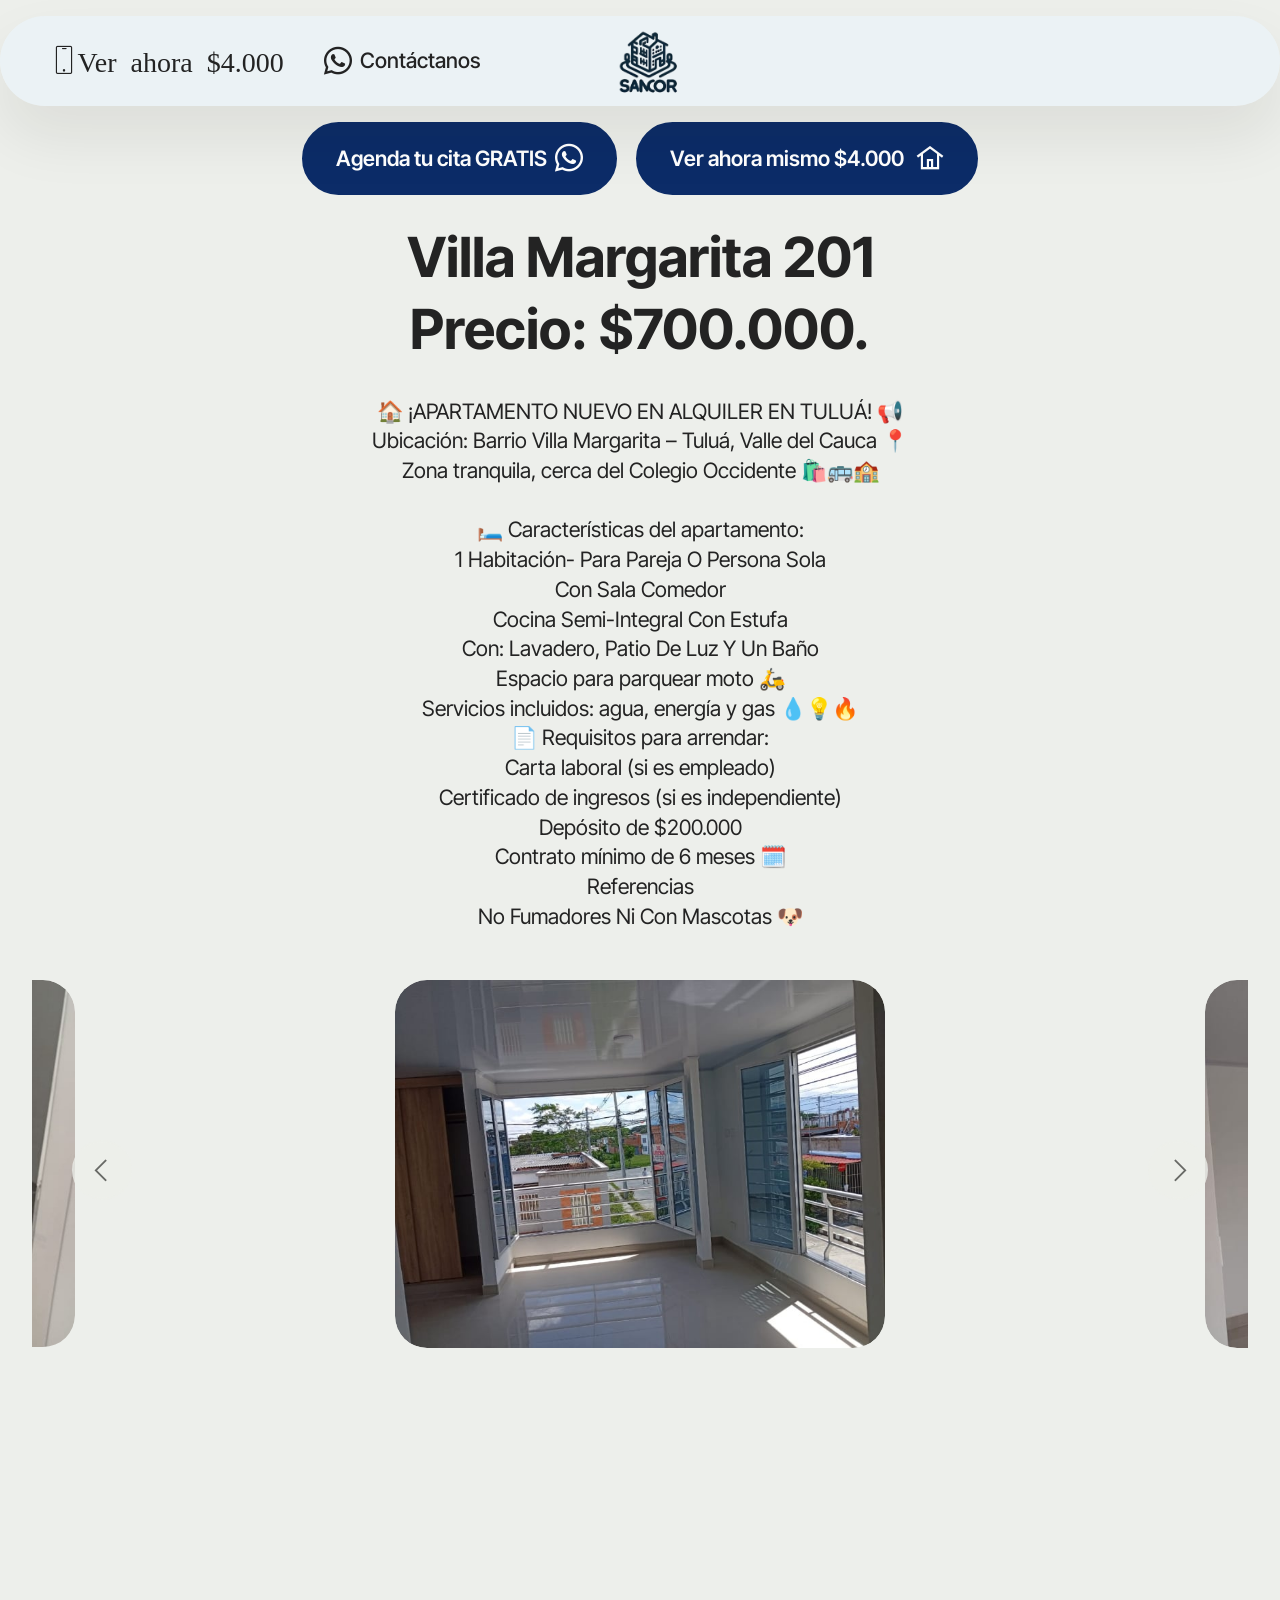
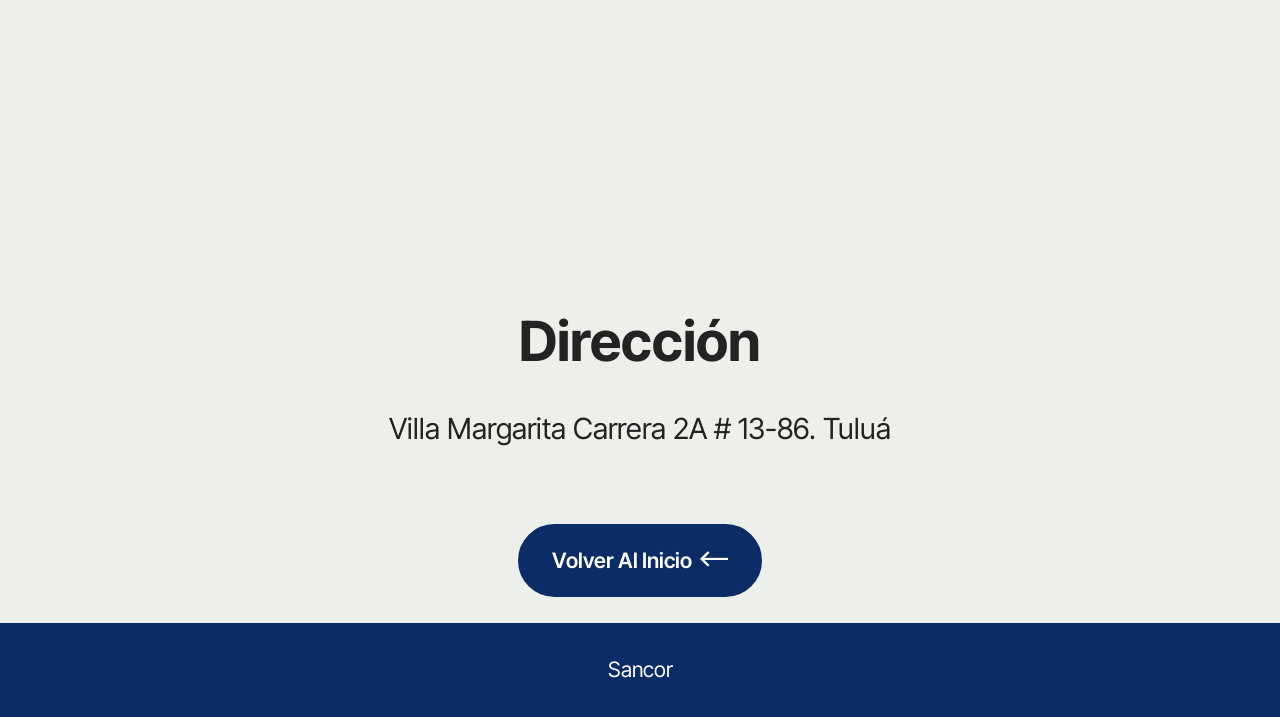
<file: index.html>
<!DOCTYPE html>
<html  >
<head>
  <!-- Site made with Mobirise Website Builder v6.0.1, https://mobirise.com -->
  <meta charset="UTF-8">
  <meta http-equiv="X-UA-Compatible" content="IE=edge">
  <meta name="generator" content="Mobirise v6.0.1, mobirise.com">
  <meta name="viewport" content="width=device-width, initial-scale=1, minimum-scale=1">
  <link rel="shortcut icon" href="assets/images/10000157001-removebg-preview1.png" type="image/x-icon">
  <meta name="description" content="🏠 ¡APARTAMENTO NUEVO EN ALQUILER EN TULUÁ! 📢
Ubicación: Barrio Villa Margarita – Tuluá, Valle del Cauca 📍
Zona tranquila, cerca del Colegio Occidente 🛍️🚌🏫

🛏️ Características del apartamento:
1 Habitación- Para Pareja O Persona Sola
Con Sala Comedor
Cocina Semi-Integral Con Estufa
Con: Lavadero, Patio De Luz Y Un Baño
Espacio para parquear moto 🛵
Servicios incluidos: agua, energía y gas 💧💡🔥
📄 Requisitos para arrendar:
Carta laboral (si es empleado)
Certificado de ingresos (si es independiente)
Depósito de $200.000
Contrato mínimo de 6 meses 🗓️
Referencias
No Fumadores Ni Con Mascotas 🐶">
  
  
  <title>Villa Margarita 201</title>
  <link rel="stylesheet" href="assets/web/assets/mobirise-icons2/mobirise2.css">
  <link rel="stylesheet" href="assets/web/assets/mobirise-icons/mobirise-icons.css">
  <link rel="stylesheet" href="assets/bootstrap/css/bootstrap.min.css">
  <link rel="stylesheet" href="assets/bootstrap/css/bootstrap-grid.min.css">
  <link rel="stylesheet" href="assets/bootstrap/css/bootstrap-reboot.min.css">
  <link rel="stylesheet" href="assets/dropdown/css/style.css">
  <link rel="stylesheet" href="assets/socicon/css/styles.css">
  <link rel="stylesheet" href="assets/theme/css/style.css">
  <link rel="preload" href="https://fonts.googleapis.com/css?family=Inter+Tight:100,200,300,400,500,600,700,800,900,100i,200i,300i,400i,500i,600i,700i,800i,900i&display=swap" as="style" onload="this.onload=null;this.rel='stylesheet'">
  <noscript><link rel="stylesheet" href="https://fonts.googleapis.com/css?family=Inter+Tight:100,200,300,400,500,600,700,800,900,100i,200i,300i,400i,500i,600i,700i,800i,900i&display=swap"></noscript>
  <link rel="preload" as="style" href="assets/mobirise/css/mbr-additional.css?v=vNFpLl"><link rel="stylesheet" href="assets/mobirise/css/mbr-additional.css?v=vNFpLl" type="text/css">

  
  
  
</head>
<body>
  
  <section data-bs-version="5.1" class="menu menu3 cid-uKayJxicqc" once="menu" id="menu03-0">
	

	<nav class="navbar navbar-dropdown navbar-fixed-top navbar-expand-lg">
		<div class="container">
			<div class="navbar-brand">
				<span class="navbar-logo">
					
						<img src="assets/images/10000157001-removebg-preview1.png" alt="" style="height: 5rem;">
					
				</span>
				
			</div>
			<button class="navbar-toggler" type="button" data-toggle="collapse" data-bs-toggle="collapse" data-target="#navbarSupportedContent" data-bs-target="#navbarSupportedContent" aria-controls="navbarNavAltMarkup" aria-expanded="false" aria-label="Toggle navigation">
				<div class="hamburger">
					<span></span>
					<span></span>
					<span></span>
					<span></span>
				</div>
			</button>
			<div class="collapse navbar-collapse" id="navbarSupportedContent">
				<ul class="navbar-nav nav-dropdown nav-right" data-app-modern-menu="true"><li class="nav-item">
						<a class="nav-link link text-black text-primary display-4" href="https://wa.me/573117799155?text=Hola%2C%20me%20gustaria%20ver%20ya%20el%20apartamente%20de%20Villa%20Margarita%20201."><span class="mbri-mobile mbr-iconfont mbr-iconfont-btn">Ver ahora $4.000</span></a>
					</li><li class="nav-item"><a class="nav-link link text-black text-primary display-4" href="https://wa.me/573117799155?"><span class="socicon socicon-whatsapp mbr-iconfont mbr-iconfont-btn"></span>Contáctanos</a></li></ul>
				
				
			</div>
		</div>
	</nav>
</section>

<section data-bs-version="5.1" class="article16 cid-uKaUVwT2y6" id="article16-a">
    
    <div class="container-fluid">
        <div class="row justify-content-center">
            <div class="col-md-12 col-lg-12">
                <div class="mbr-section-btn align-center"><a class="btn btn-primary display-4" href="https://wa.me/573117799155?text=hola%2C%20me%20gustaria%20ver%20el%20apartamento%20201%20en%20Villa%20Margarita%2C%20¿Cuándo%20puedo%20verlo?"><span class="socicon socicon-whatsapp mbr-iconfont mbr-iconfont-btn"></span>Agenda tu cita GRATIS</a>
                    <a class="btn btn-warning display-4" href="https://wa.me/573117799155?text=hola%2C%20me%20gustaria%20ver%20ya%20el%20apartamento%20201%20de%20Villa%20Margarita."><span class="mobi-mbri mobi-mbri-home mbr-iconfont mbr-iconfont-btn"></span>Ver ahora mismo&nbsp;$4.000&nbsp;</a></div>
            </div>
        </div>
    </div>
</section>

<section data-bs-version="5.1" class="slider4 mbr-embla cid-uKaCc6J4OB" id="slider04-5">
    
    
    <div class="container">
        <div class="row mb-5 justify-content-center">
            <div class="col-12 content-head">
                <h3 class="mbr-section-title mbr-fonts-style align-center mb-0 display-2"><strong>Villa Margarita 201</strong><br><strong>Precio: $700.000.</strong></h3>
                <h5 class="mbr-section-subtitle mbr-fonts-style align-center mb-0 mt-4 display-7">🏠 ¡APARTAMENTO NUEVO EN ALQUILER EN TULUÁ! 📢<div>Ubicación: Barrio Villa Margarita – Tuluá, Valle del Cauca 📍</div><div>Zona tranquila, cerca del Colegio Occidente 🛍️🚌🏫</div><div><br></div><div>🛏️ Características del apartamento:</div><div>1 Habitación- Para Pareja O Persona Sola</div><div>Con Sala Comedor</div><div>Cocina Semi-Integral Con Estufa</div><div>Con: Lavadero, Patio De Luz Y Un Baño</div><div>Espacio para parquear moto 🛵</div><div>Servicios incluidos: agua, energía y gas 💧💡🔥</div><div>📄 Requisitos para arrendar:</div><div>Carta laboral (si es empleado)</div><div>Certificado de ingresos (si es independiente)</div><div>Depósito de $200.000</div><div>Contrato mínimo de 6 meses 🗓️</div><div>Referencias</div><div>No Fumadores Ni Con Mascotas 🐶</div></h5>
            </div>
        </div>
        <div class="row">
            <div class="col-12">
                <div class="embla position-relative" data-skip-snaps="true" data-align="center" data-contain-scroll="trimSnaps" data-loop="true" data-auto-play-interval="8">
                    <div class="embla__viewport">
                        <div class="embla__container">
                            
                            
                            
                            
                            
                            
                            <div class="embla__slide slider-image item active" style="margin-left: 10rem; margin-right: 10rem;">
                            <div class="slide-content">
                                <div class="item-img">
                                    <div class="item-wrapper">
                                        <img src="assets/images/img-20250925-wa0013.jpg-1-720x542.jpg" alt="" title="" data-slide-to="0" data-bs-slide-to="0">
                                    </div>
                                </div>
                            </div>
                            </div><div class="embla__slide slider-image item" style="margin-left: 10rem; margin-right: 10rem;">
                            <div class="slide-content">
                                <div class="item-img">
                                    <div class="item-wrapper">
                                        <img src="assets/images/img-20250925-wa0015.jpg-1-720x542.jpg" alt="" title="" data-slide-to="1" data-bs-slide-to="1">
                                    </div>
                                </div>
                            </div>
                            </div><div class="embla__slide slider-image item" style="margin-left: 10rem; margin-right: 10rem;">
                            <div class="slide-content">
                                <div class="item-img">
                                    <div class="item-wrapper">
                                        <img src="assets/images/img-20250925-wa0010.jpg-720x542.jpg" alt="" title="" data-slide-to="2" data-bs-slide-to="2">
                                    </div>
                                </div>
                            </div>
                            </div><div class="embla__slide slider-image item" style="margin-left: 10rem; margin-right: 10rem;">
                            <div class="slide-content">
                                <div class="item-img">
                                    <div class="item-wrapper">
                                        <img src="assets/images/img-20250925-wa0009.jpg-1-720x542.jpg" alt="" title="" data-slide-to="3" data-bs-slide-to="3">
                                    </div>
                                </div>
                            </div>
                            </div><div class="embla__slide slider-image item" style="margin-left: 10rem; margin-right: 10rem;">
                            <div class="slide-content">
                                <div class="item-img">
                                    <div class="item-wrapper">
                                        <img src="assets/images/img-20250925-wa0014.jpg-1-720x957.jpeg" alt="" title="" data-slide-to="4" data-bs-slide-to="4">
                                    </div>
                                </div>
                            </div>
                            </div><div class="embla__slide slider-image item" style="margin-left: 10rem; margin-right: 10rem;">
                            <div class="slide-content">
                                <div class="item-img">
                                    <div class="item-wrapper">
                                        <img src="assets/images/img-20250925-wa0011.jpg-1-720x957.jpeg" alt="" title="" data-slide-to="5" data-bs-slide-to="5">
                                    </div>
                                </div>
                            </div>
                            </div>
                        </div>
                    </div>
                    <button class="embla__button embla__button--prev">
                        <span class="mobi-mbri mobi-mbri-arrow-prev" aria-hidden="true"></span>
                        <span class="sr-only visually-hidden visually-hidden">Previous</span>
                    </button>
                    <button class="embla__button embla__button--next">
                        <span class="mobi-mbri mobi-mbri-arrow-next" aria-hidden="true"></span>
                        <span class="sr-only visually-hidden visually-hidden">Next</span>
                    </button>
                </div>
            </div>
        </div>
    </div>
</section>

<section data-bs-version="5.1" class="header10 cid-uY8xavwwki" id="header10-d">
	

	
	

	<div class="text-center container">
	  <div class="row justify-content-center">
		</div>
		<div class="row justify-content-center">
			
			<div class="mbr-figure col-12 col-md-9"><iframe class="mbr-embedded-video" src="https://youtube.com/embed/BAXuanqBpnY?feature=share&amp;loop=1" width="1280" height="720" frameborder="0" allowfullscreen></iframe></div>
		</div>
	</div>
</section>

<section data-bs-version="5.1" class="social03 cid-uY1i5PhbnH" id="social03-c">
    
    
    
    <div class="container">
        <div class="media-container-row">
            <div class="col-12">
                <h3 class="mbr-section-title mb-4 align-center mbr-fonts-style display-2">
                    <strong>Dirección</strong></h3>
                <p class="mbr-section-text mb-5 align-center mbr-fonts-style display-5">
                    Villa Margarita&nbsp;Carrera 2A # 13-86. Tuluá</p>
                <div>
                    <div class="mbr-social-likes align-center">
                        
                        
                        
                    </div>
                </div>
            </div>
        </div>
    </div>
</section>

<section data-bs-version="5.1" class="article16 cid-uKbP38PI5d" id="article16-b">
    
    <div class="container-fluid">
        <div class="row justify-content-center">
            <div class="col-md-12 col-lg-12">
                <div class="mbr-section-btn align-center"><a class="btn btn-primary display-4" href="https://sancor-alquiler.github.io/Inmuebles/"><span class="mobi-mbri mobi-mbri-left mbr-iconfont mbr-iconfont-btn"></span>Volver Al Inicio</a></div>
            </div>
        </div>
    </div>
</section>

<section data-bs-version="5.1" class="footer4 cid-uKaJZTGEwr" once="footers" id="footer04-9">

    

    

    <div class="container">
        <div class="media-container-row align-center mbr-white">
            <div class="col-12">
                <p class="mbr-text mb-0 mbr-fonts-style display-4">
                    Sancor</p>
            </div>
        </div>
    </div>
</section></section><script src="assets/bootstrap/js/bootstrap.bundle.min.js"></script>  <script src="assets/smoothscroll/smooth-scroll.js"></script>  <script src="assets/ytplayer/index.js"></script>  <script src="assets/dropdown/js/navbar-dropdown.js"></script>  <script src="assets/embla/embla.min.js"></script>  <script src="assets/embla/script.js"></script>  <script src="assets/playervimeo/vimeo_player.js"></script>  <script src="assets/sociallikes/social-likes.js"></script>  <script src="assets/theme/js/script.js"></script>  
  
  
</body>
</html>
</file>
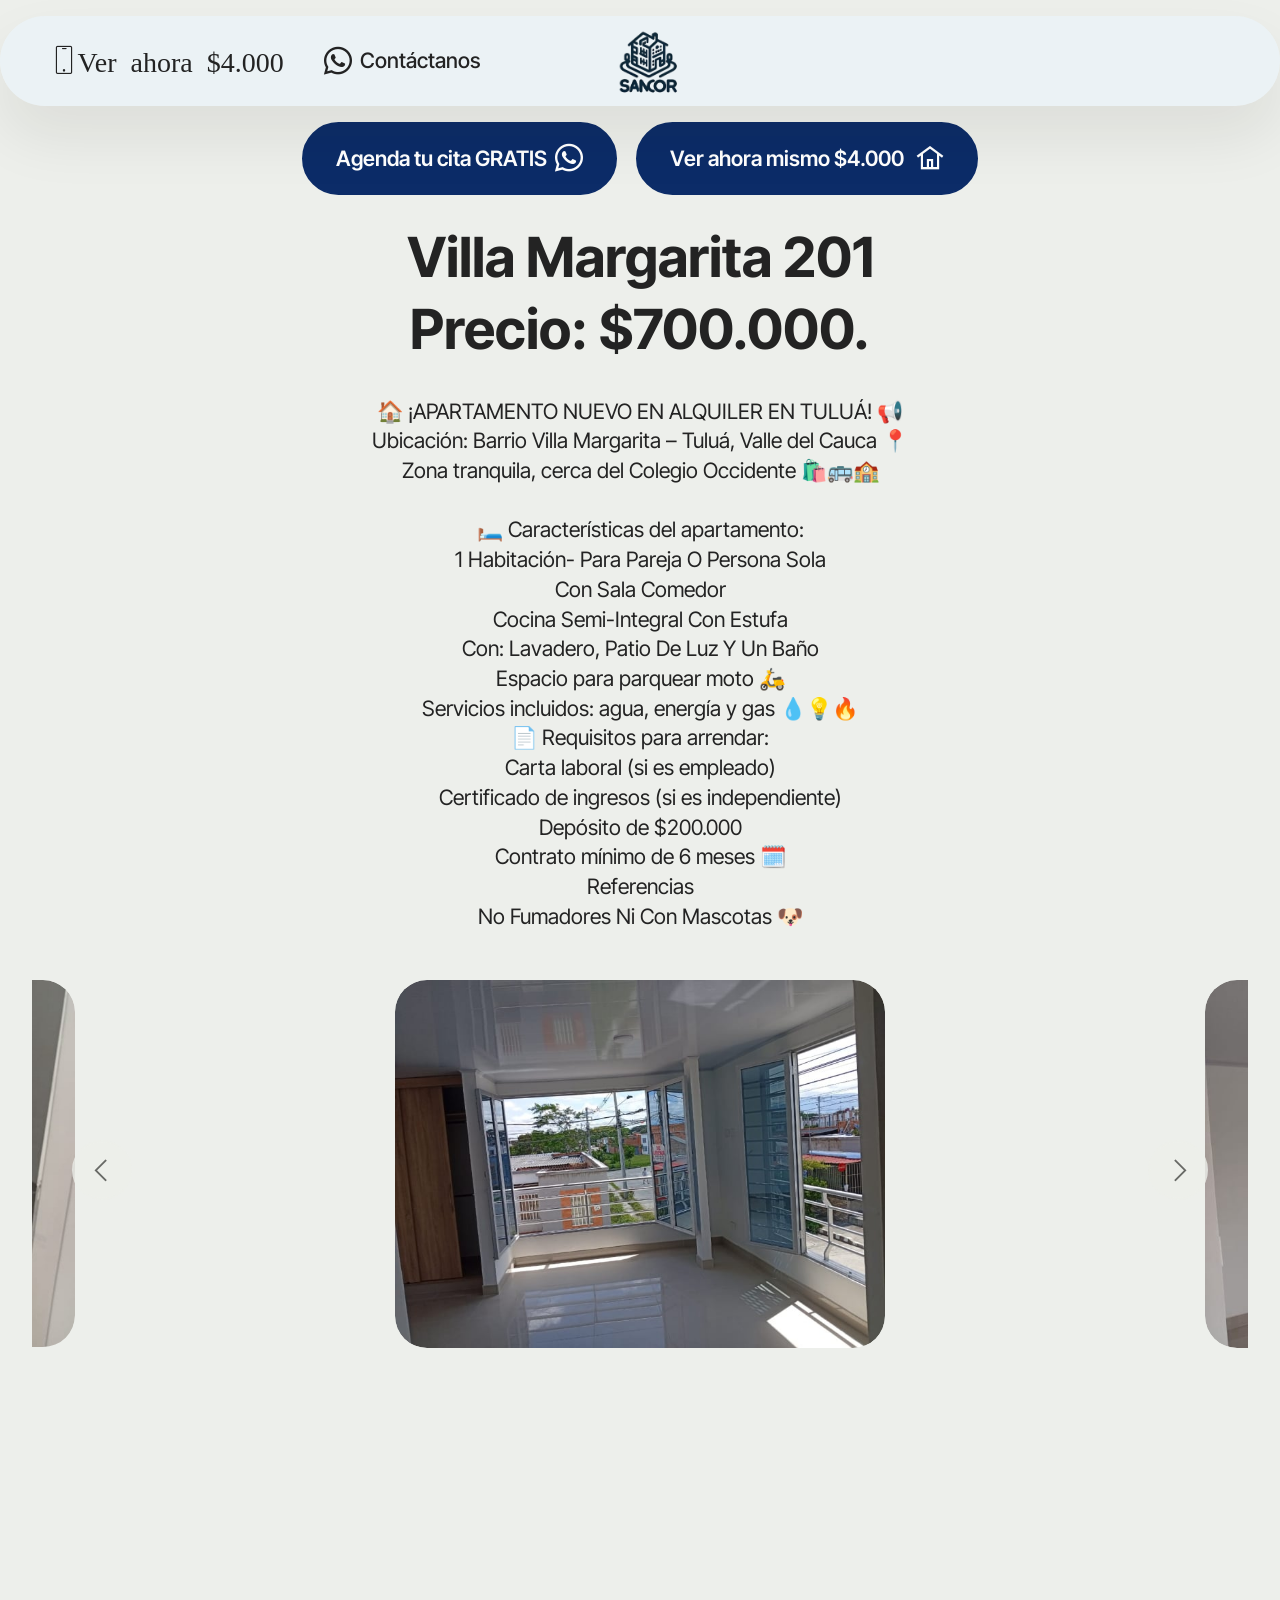
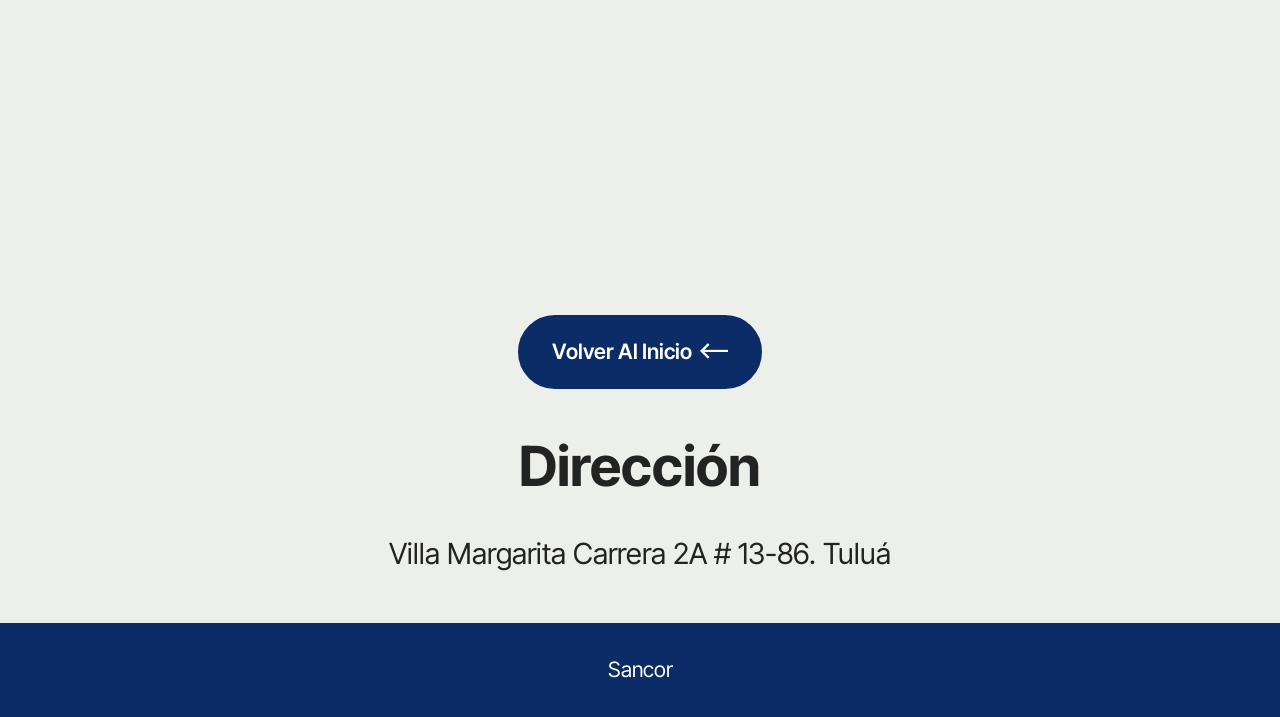
<file: villa-margarita-201_limpio_final.html>
<!DOCTYPE html>
<html  >
<head>
  <!-- Site made with Mobirise Website Builder v6.0.1, https://mobirise.com -->
  <meta charset="UTF-8">
  <meta http-equiv="X-UA-Compatible" content="IE=edge">
  <meta name="generator" content="Mobirise v6.0.1, mobirise.com">
  <meta name="viewport" content="width=device-width, initial-scale=1, minimum-scale=1">
  <link rel="shortcut icon" href="assets/images/10000157001-removebg-preview1.png" type="image/x-icon">
  <meta name="description" content="🏠 ¡APARTAMENTO NUEVO EN ALQUILER EN TULUÁ! 📢
Ubicación: Barrio Villa Margarita – Tuluá, Valle del Cauca 📍
Zona tranquila, cerca del Colegio Occidente 🛍️🚌🏫

🛏️ Características del apartamento:
1 Habitación- Para Pareja O Persona Sola
Con Sala Comedor
Cocina Semi-Integral Con Estufa
Con: Lavadero, Patio De Luz Y Un Baño
Espacio para parquear moto 🛵
Servicios incluidos: agua, energía y gas 💧💡🔥
📄 Requisitos para arrendar:
Carta laboral (si es empleado)
Certificado de ingresos (si es independiente)
Depósito de $200.000
Contrato mínimo de 6 meses 🗓️
Referencias
No Fumadores Ni Con Mascotas 🐶">
  
  
  <title>Villa Margarita 201</title>
  <link rel="stylesheet" href="assets/web/assets/mobirise-icons2/mobirise2.css">
  <link rel="stylesheet" href="assets/web/assets/mobirise-icons/mobirise-icons.css">
  <link rel="stylesheet" href="assets/bootstrap/css/bootstrap.min.css">
  <link rel="stylesheet" href="assets/bootstrap/css/bootstrap-grid.min.css">
  <link rel="stylesheet" href="assets/bootstrap/css/bootstrap-reboot.min.css">
  <link rel="stylesheet" href="assets/dropdown/css/style.css">
  <link rel="stylesheet" href="assets/socicon/css/styles.css">
  <link rel="stylesheet" href="assets/theme/css/style.css">
  <link rel="preload" href="https://fonts.googleapis.com/css?family=Inter+Tight:100,200,300,400,500,600,700,800,900,100i,200i,300i,400i,500i,600i,700i,800i,900i&display=swap" as="style" onload="this.onload=null;this.rel='stylesheet'">
  <noscript><link rel="stylesheet" href="https://fonts.googleapis.com/css?family=Inter+Tight:100,200,300,400,500,600,700,800,900,100i,200i,300i,400i,500i,600i,700i,800i,900i&display=swap"></noscript>
  <link rel="preload" as="style" href="assets/mobirise/css/mbr-additional.css?v=pmLOHf"><link rel="stylesheet" href="assets/mobirise/css/mbr-additional.css?v=pmLOHf" type="text/css">

  
  
  
</head>
<body>
  
  <section data-bs-version="5.1" class="menu menu3 cid-uKayJxicqc" once="menu" id="menu03-0">
	

	<nav class="navbar navbar-dropdown navbar-fixed-top navbar-expand-lg">
		<div class="container">
			<div class="navbar-brand">
				<span class="navbar-logo">
					
						<img src="assets/images/10000157001-removebg-preview1.png" alt="" style="height: 5rem;">
					
				</span>
				
			</div>
			<button class="navbar-toggler" type="button" data-toggle="collapse" data-bs-toggle="collapse" data-target="#navbarSupportedContent" data-bs-target="#navbarSupportedContent" aria-controls="navbarNavAltMarkup" aria-expanded="false" aria-label="Toggle navigation">
				<div class="hamburger">
					<span></span>
					<span></span>
					<span></span>
					<span></span>
				</div>
			</button>
			<div class="collapse navbar-collapse" id="navbarSupportedContent">
				<ul class="navbar-nav nav-dropdown nav-right" data-app-modern-menu="true"><li class="nav-item">
						<a class="nav-link link text-black text-primary display-4" href="https://wa.me/573117799155?text=Hola%2C%20me%20gustaria%20ver%20ya%20el%20apartamente%20de%20Villa%20Margarita%20201."><span class="mbri-mobile mbr-iconfont mbr-iconfont-btn">Ver ahora $4.000</span></a>
					</li><li class="nav-item"><a class="nav-link link text-black text-primary display-4" href="https://wa.me/573117799155?"><span class="socicon socicon-whatsapp mbr-iconfont mbr-iconfont-btn"></span>Contáctanos</a></li></ul>
				
				
			</div>
		</div>
	</nav>
</section>

<section data-bs-version="5.1" class="article16 cid-uKaUVwT2y6" id="article16-a">
    
    <div class="container-fluid">
        <div class="row justify-content-center">
            <div class="col-md-12 col-lg-12">
                <div class="mbr-section-btn align-center"><a class="btn btn-primary display-4" href="https://wa.me/573117799155?text=hola%2C%20me%20gustaria%20ver%20el%20apartamento%20201%20en%20Villa%20Margarita%2C%20¿Cuándo%20puedo%20verlo?"><span class="socicon socicon-whatsapp mbr-iconfont mbr-iconfont-btn"></span>Agenda tu cita GRATIS</a>
                    <a class="btn btn-warning display-4" href="https://wa.me/573117799155?text=hola%2C%20me%20gustaria%20ver%20ya%20el%20apartamento%20201%20de%20Villa%20Margarita."><span class="mobi-mbri mobi-mbri-home mbr-iconfont mbr-iconfont-btn"></span>Ver ahora mismo&nbsp;$4.000&nbsp;</a></div>
            </div>
        </div>
    </div>
</section>

<section data-bs-version="5.1" class="slider4 mbr-embla cid-uKaCc6J4OB" id="slider04-5">
    
    
    <div class="container">
        <div class="row mb-5 justify-content-center">
            <div class="col-12 content-head">
                <h3 class="mbr-section-title mbr-fonts-style align-center mb-0 display-2"><strong>Villa Margarita 201</strong><br><strong>Precio: $700.000.</strong></h3>
                <h5 class="mbr-section-subtitle mbr-fonts-style align-center mb-0 mt-4 display-7">🏠 ¡APARTAMENTO NUEVO EN ALQUILER EN TULUÁ! 📢<div>Ubicación: Barrio Villa Margarita – Tuluá, Valle del Cauca 📍</div><div>Zona tranquila, cerca del Colegio Occidente 🛍️🚌🏫</div><div><br></div><div>🛏️ Características del apartamento:</div><div>1 Habitación- Para Pareja O Persona Sola</div><div>Con Sala Comedor</div><div>Cocina Semi-Integral Con Estufa</div><div>Con: Lavadero, Patio De Luz Y Un Baño</div><div>Espacio para parquear moto 🛵</div><div>Servicios incluidos: agua, energía y gas 💧💡🔥</div><div>📄 Requisitos para arrendar:</div><div>Carta laboral (si es empleado)</div><div>Certificado de ingresos (si es independiente)</div><div>Depósito de $200.000</div><div>Contrato mínimo de 6 meses 🗓️</div><div>Referencias</div><div>No Fumadores Ni Con Mascotas 🐶</div></h5>
            </div>
        </div>
        <div class="row">
            <div class="col-12">
                <div class="embla position-relative" data-skip-snaps="true" data-align="center" data-contain-scroll="trimSnaps" data-loop="true" data-auto-play-interval="8">
                    <div class="embla__viewport">
                        <div class="embla__container">
                            
                            
                            
                            
                            
                            
                            <div class="embla__slide slider-image item active" style="margin-left: 10rem; margin-right: 10rem;">
                            <div class="slide-content">
                                <div class="item-img">
                                    <div class="item-wrapper">
                                        <img src="assets/images/img-20250925-wa0013.jpg-1-720x542.jpg" alt="" title="" data-slide-to="0" data-bs-slide-to="0">
                                    </div>
                                </div>
                            </div>
                            </div><div class="embla__slide slider-image item" style="margin-left: 10rem; margin-right: 10rem;">
                            <div class="slide-content">
                                <div class="item-img">
                                    <div class="item-wrapper">
                                        <img src="assets/images/img-20250925-wa0015.jpg-1-720x542.jpg" alt="" title="" data-slide-to="1" data-bs-slide-to="1">
                                    </div>
                                </div>
                            </div>
                            </div><div class="embla__slide slider-image item" style="margin-left: 10rem; margin-right: 10rem;">
                            <div class="slide-content">
                                <div class="item-img">
                                    <div class="item-wrapper">
                                        <img src="assets/images/img-20250925-wa0010.jpg-720x542.jpg" alt="" title="" data-slide-to="2" data-bs-slide-to="2">
                                    </div>
                                </div>
                            </div>
                            </div><div class="embla__slide slider-image item" style="margin-left: 10rem; margin-right: 10rem;">
                            <div class="slide-content">
                                <div class="item-img">
                                    <div class="item-wrapper">
                                        <img src="assets/images/img-20250925-wa0009.jpg-1-720x542.jpg" alt="" title="" data-slide-to="3" data-bs-slide-to="3">
                                    </div>
                                </div>
                            </div>
                            </div><div class="embla__slide slider-image item" style="margin-left: 10rem; margin-right: 10rem;">
                            <div class="slide-content">
                                <div class="item-img">
                                    <div class="item-wrapper">
                                        <img src="assets/images/img-20250925-wa0014.jpg-1-720x957.jpeg" alt="" title="" data-slide-to="4" data-bs-slide-to="4">
                                    </div>
                                </div>
                            </div>
                            </div><div class="embla__slide slider-image item" style="margin-left: 10rem; margin-right: 10rem;">
                            <div class="slide-content">
                                <div class="item-img">
                                    <div class="item-wrapper">
                                        <img src="assets/images/img-20250925-wa0011.jpg-1-720x957.jpeg" alt="" title="" data-slide-to="5" data-bs-slide-to="5">
                                    </div>
                                </div>
                            </div>
                            </div>
                        </div>
                    </div>
                    <button class="embla__button embla__button--prev">
                        <span class="mobi-mbri mobi-mbri-arrow-prev" aria-hidden="true"></span>
                        <span class="sr-only visually-hidden visually-hidden">Previous</span>
                    </button>
                    <button class="embla__button embla__button--next">
                        <span class="mobi-mbri mobi-mbri-arrow-next" aria-hidden="true"></span>
                        <span class="sr-only visually-hidden visually-hidden">Next</span>
                    </button>
                </div>
            </div>
        </div>
    </div>
</section>

<section data-bs-version="5.1" class="header10 cid-uY8xavwwki" id="header10-d">
	

	
	

	<div class="text-center container">
	  <div class="row justify-content-center">
		</div>
		<div class="row justify-content-center">
			
			<div class="mbr-figure col-12 col-md-9"><iframe class="mbr-embedded-video" src="https://youtube.com/embed/BAXuanqBpnY?feature=share&amp;loop=1" width="1280" height="720" frameborder="0" allowfullscreen></iframe></div>
		</div>
	</div>
</section>

<section data-bs-version="5.1" class="article16 cid-uKbP38PI5d" id="article16-b">
    
    <div class="container-fluid">
        <div class="row justify-content-center">
            <div class="col-md-12 col-lg-12">
                <div class="mbr-section-btn align-center"><a class="btn btn-primary display-4" href="https://sancor-alquiler.github.io/Inmuebles/"><span class="mobi-mbri mobi-mbri-left mbr-iconfont mbr-iconfont-btn"></span>Volver Al Inicio</a></div>
            </div>
        </div>
    </div>
</section>

<section data-bs-version="5.1" class="social03 cid-uY1i5PhbnH" id="social03-c">
    
    
    
    <div class="container">
        <div class="media-container-row">
            <div class="col-12">
                <h3 class="mbr-section-title mb-4 align-center mbr-fonts-style display-2">
                    <strong>Dirección</strong></h3>
                <p class="mbr-section-text mb-5 align-center mbr-fonts-style display-5">
                    Villa Margarita&nbsp;Carrera 2A # 13-86. Tuluá</p>
                <div>
                    <div class="mbr-social-likes align-center">
                        
                        
                        
                    </div>
                </div>
            </div>
        </div>
    </div>
</section>

<section data-bs-version="5.1" class="footer4 cid-uKaJZTGEwr" once="footers" id="footer04-9">

    

    

    <div class="container">
        <div class="media-container-row align-center mbr-white">
            <div class="col-12">
                <p class="mbr-text mb-0 mbr-fonts-style display-4">
                    Sancor</p>
            </div>
        </div>
    </div>
</section><script src="assets/bootstrap/js/bootstrap.bundle.min.js"></script>  <script src="assets/smoothscroll/smooth-scroll.js"></script>  <script src="assets/ytplayer/index.js"></script>  <script src="assets/dropdown/js/navbar-dropdown.js"></script>  <script src="assets/embla/embla.min.js"></script>  <script src="assets/embla/script.js"></script>  <script src="assets/playervimeo/vimeo_player.js"></script>  <script src="assets/sociallikes/social-likes.js"></script>  <script src="assets/theme/js/script.js"></script>  
  
  
</body>
</html>
</file>
<file: assets/web/assets/mobirise-icons2/mobirise2.css>
@font-face {
  font-family: 'Moririse2';
  font-display: swap;
  src:  url('mobirise2.eot?f2bix4');
  src:  url('mobirise2.eot?f2bix4#iefix') format('embedded-opentype'),
    url('mobirise2.ttf?f2bix4') format('truetype'),
    url('mobirise2.woff?f2bix4') format('woff'),
    url('mobirise2.svg?f2bix4#mobirise2') format('svg');
  font-weight: normal;
  font-style: normal;
}

[class^="mobi-"], [class*=" mobi-"] {
  /* use !important to prevent issues with browser extensions that change fonts */
  font-family: 'Moririse2' !important;
  speak: none;
  font-style: normal;
  font-weight: normal;
  font-variant: normal;
  text-transform: none;
  line-height: 1;

  /* Better Font Rendering =========== */
  -webkit-font-smoothing: antialiased;
  -moz-osx-font-smoothing: grayscale;
}

.mobi-mbri-add-submenu:before {
  content: "\e900";
}
.mobi-mbri-alert:before {
  content: "\e901";
}
.mobi-mbri-align-center:before {
  content: "\e902";
}
.mobi-mbri-align-justify:before {
  content: "\e903";
}
.mobi-mbri-align-left:before {
  content: "\e904";
}
.mobi-mbri-align-right:before {
  content: "\e905";
}
.mobi-mbri-android:before {
  content: "\e906";
}
.mobi-mbri-apple:before {
  content: "\e907";
}
.mobi-mbri-arrow-down:before {
  content: "\e908";
}
.mobi-mbri-arrow-next:before {
  content: "\e909";
}
.mobi-mbri-arrow-prev:before {
  content: "\e90a";
}
.mobi-mbri-arrow-up:before {
  content: "\e90b";
}
.mobi-mbri-bold:before {
  content: "\e90c";
}
.mobi-mbri-bookmark:before {
  content: "\e90d";
}
.mobi-mbri-bootstrap:before {
  content: "\e90e";
}
.mobi-mbri-briefcase:before {
  content: "\e90f";
}
.mobi-mbri-browse:before {
  content: "\e910";
}
.mobi-mbri-bulleted-list:before {
  content: "\e911";
}
.mobi-mbri-calendar:before {
  content: "\e912";
}
.mobi-mbri-camera:before {
  content: "\e913";
}
.mobi-mbri-cart-add:before {
  content: "\e914";
}
.mobi-mbri-cart-full:before {
  content: "\e915";
}
.mobi-mbri-cash:before {
  content: "\e916";
}
.mobi-mbri-change-style:before {
  content: "\e917";
}
.mobi-mbri-chat:before {
  content: "\e918";
}
.mobi-mbri-clock:before {
  content: "\e919";
}
.mobi-mbri-close:before {
  content: "\e91a";
}
.mobi-mbri-cloud:before {
  content: "\e91b";
}
.mobi-mbri-code:before {
  content: "\e91c";
}
.mobi-mbri-contact-form:before {
  content: "\e91d";
}
.mobi-mbri-credit-card:before {
  content: "\e91e";
}
.mobi-mbri-cursor-click:before {
  content: "\e91f";
}
.mobi-mbri-cust-feedback:before {
  content: "\e920";
}
.mobi-mbri-database:before {
  content: "\e921";
}
.mobi-mbri-delivery:before {
  content: "\e922";
}
.mobi-mbri-desktop:before {
  content: "\e923";
}
.mobi-mbri-devices:before {
  content: "\e924";
}
.mobi-mbri-down:before {
  content: "\e925";
}
.mobi-mbri-download-2:before {
  content: "\e926";
}
.mobi-mbri-download:before {
  content: "\e927";
}
.mobi-mbri-drag-n-drop-2:before {
  content: "\e928";
}
.mobi-mbri-drag-n-drop:before {
  content: "\e929";
}
.mobi-mbri-edit-2:before {
  content: "\e92a";
}
.mobi-mbri-edit:before {
  content: "\e92b";
}
.mobi-mbri-error:before {
  content: "\e92c";
}
.mobi-mbri-extension:before {
  content: "\e92d";
}
.mobi-mbri-features:before {
  content: "\e92e";
}
.mobi-mbri-file:before {
  content: "\e92f";
}
.mobi-mbri-flag:before {
  content: "\e930";
}
.mobi-mbri-folder:before {
  content: "\e931";
}
.mobi-mbri-gift:before {
  content: "\e932";
}
.mobi-mbri-github:before {
  content: "\e933";
}
.mobi-mbri-globe-2:before {
  content: "\e934";
}
.mobi-mbri-globe:before {
  content: "\e935";
}
.mobi-mbri-growing-chart:before {
  content: "\e936";
}
.mobi-mbri-hearth:before {
  content: "\e937";
}
.mobi-mbri-help:before {
  content: "\e938";
}
.mobi-mbri-home:before {
  content: "\e939";
}
.mobi-mbri-hot-cup:before {
  content: "\e93a";
}
.mobi-mbri-idea:before {
  content: "\e93b";
}
.mobi-mbri-image-gallery:before {
  content: "\e93c";
}
.mobi-mbri-image-slider:before {
  content: "\e93d";
}
.mobi-mbri-info:before {
  content: "\e93e";
}
.mobi-mbri-italic:before {
  content: "\e93f";
}
.mobi-mbri-key:before {
  content: "\e940";
}
.mobi-mbri-laptop:before {
  content: "\e941";
}
.mobi-mbri-layers:before {
  content: "\e942";
}
.mobi-mbri-left-right:before {
  content: "\e943";
}
.mobi-mbri-left:before {
  content: "\e944";
}
.mobi-mbri-letter:before {
  content: "\e945";
}
.mobi-mbri-like:before {
  content: "\e946";
}
.mobi-mbri-link:before {
  content: "\e947";
}
.mobi-mbri-lock:before {
  content: "\e948";
}
.mobi-mbri-login:before {
  content: "\e949";
}
.mobi-mbri-logout:before {
  content: "\e94a";
}
.mobi-mbri-magic-stick:before {
  content: "\e94b";
}
.mobi-mbri-map-pin:before {
  content: "\e94c";
}
.mobi-mbri-menu:before {
  content: "\e94d";
}
.mobi-mbri-mobile-2:before {
  content: "\e94e";
}
.mobi-mbri-mobile-horizontal:before {
  content: "\e94f";
}
.mobi-mbri-mobile:before {
  content: "\e950";
}
.mobi-mbri-mobirise:before {
  content: "\e951";
}
.mobi-mbri-more-horizontal:before {
  content: "\e952";
}
.mobi-mbri-more-vertical:before {
  content: "\e953";
}
.mobi-mbri-music:before {
  content: "\e954";
}
.mobi-mbri-new-file:before {
  content: "\e955";
}
.mobi-mbri-numbered-list:before {
  content: "\e956";
}
.mobi-mbri-opened-folder:before {
  content: "\e957";
}
.mobi-mbri-pages:before {
  content: "\e958";
}
.mobi-mbri-paper-plane:before {
  content: "\e959";
}
.mobi-mbri-paperclip:before {
  content: "\e95a";
}
.mobi-mbri-phone:before {
  content: "\e95b";
}
.mobi-mbri-photo:before {
  content: "\e95c";
}
.mobi-mbri-photos:before {
  content: "\e95d";
}
.mobi-mbri-pin:before {
  content: "\e95e";
}
.mobi-mbri-play:before {
  content: "\e95f";
}
.mobi-mbri-plus:before {
  content: "\e960";
}
.mobi-mbri-preview:before {
  content: "\e961";
}
.mobi-mbri-print:before {
  content: "\e962";
}
.mobi-mbri-protect:before {
  content: "\e963";
}
.mobi-mbri-question:before {
  content: "\e964";
}
.mobi-mbri-quote-left:before {
  content: "\e965";
}
.mobi-mbri-quote-right:before {
  content: "\e966";
}
.mobi-mbri-redo:before {
  content: "\e967";
}
.mobi-mbri-refresh:before {
  content: "\e968";
}
.mobi-mbri-responsive-2:before {
  content: "\e969";
}
.mobi-mbri-responsive:before {
  content: "\e96a";
}
.mobi-mbri-right:before {
  content: "\e96b";
}
.mobi-mbri-rocket:before {
  content: "\e96c";
}
.mobi-mbri-sad-face:before {
  content: "\e96d";
}
.mobi-mbri-sale:before {
  content: "\e96e";
}
.mobi-mbri-save:before {
  content: "\e96f";
}
.mobi-mbri-search:before {
  content: "\e970";
}
.mobi-mbri-setting-2:before {
  content: "\e971";
}
.mobi-mbri-setting-3:before {
  content: "\e972";
}
.mobi-mbri-setting:before {
  content: "\e973";
}
.mobi-mbri-share:before {
  content: "\e974";
}
.mobi-mbri-shopping-bag:before {
  content: "\e975";
}
.mobi-mbri-shopping-basket:before {
  content: "\e976";
}
.mobi-mbri-shopping-cart:before {
  content: "\e977";
}
.mobi-mbri-sites:before {
  content: "\e978";
}
.mobi-mbri-smile-face:before {
  content: "\e979";
}
.mobi-mbri-speed:before {
  content: "\e97a";
}
.mobi-mbri-star:before {
  content: "\e97b";
}
.mobi-mbri-success:before {
  content: "\e97c";
}
.mobi-mbri-sun:before {
  content: "\e97d";
}
.mobi-mbri-sun2:before {
  content: "\e97e";
}
.mobi-mbri-tablet-vertical:before {
  content: "\e97f";
}
.mobi-mbri-tablet:before {
  content: "\e980";
}
.mobi-mbri-target:before {
  content: "\e981";
}
.mobi-mbri-timer:before {
  content: "\e982";
}
.mobi-mbri-to-ftp:before {
  content: "\e983";
}
.mobi-mbri-to-local-drive:before {
  content: "\e984";
}
.mobi-mbri-touch-swipe:before {
  content: "\e985";
}
.mobi-mbri-touch:before {
  content: "\e986";
}
.mobi-mbri-trash:before {
  content: "\e987";
}
.mobi-mbri-underline:before {
  content: "\e988";
}
.mobi-mbri-undo:before {
  content: "\e989";
}
.mobi-mbri-unlink:before {
  content: "\e98a";
}
.mobi-mbri-unlock:before {
  content: "\e98b";
}
.mobi-mbri-up-down:before {
  content: "\e98c";
}
.mobi-mbri-up:before {
  content: "\e98d";
}
.mobi-mbri-update:before {
  content: "\e98e";
}
.mobi-mbri-upload-2:before {
  content: "\e98f";
}
.mobi-mbri-upload:before {
  content: "\e990";
}
.mobi-mbri-user-2:before {
  content: "\e991";
}
.mobi-mbri-user:before {
  content: "\e992";
}
.mobi-mbri-users:before {
  content: "\e993";
}
.mobi-mbri-video-play:before {
  content: "\e994";
}
.mobi-mbri-video:before {
  content: "\e995";
}
.mobi-mbri-watch:before {
  content: "\e996";
}
.mobi-mbri-website-theme-2:before {
  content: "\e997";
}
.mobi-mbri-website-theme:before {
  content: "\e998";
}
.mobi-mbri-wifi:before {
  content: "\e999";
}
.mobi-mbri-windows:before {
  content: "\e99a";
}
.mobi-mbri-zoom-in:before {
  content: "\e99b";
}
.mobi-mbri-zoom-out:before {
  content: "\e99c";
}
</file>
<file: assets/web/assets/mobirise-icons/mobirise-icons.css>
@font-face {
  font-family: 'MobiriseIcons';
  src:  url('mobirise-icons.eot?spat4u');
  src:  url('mobirise-icons.eot?spat4u#iefix') format('embedded-opentype'),
    url('mobirise-icons.ttf?spat4u') format('truetype'),
    url('mobirise-icons.woff?spat4u') format('woff'),
    url('mobirise-icons.svg?spat4u#MobiriseIcons') format('svg');
  font-weight: normal;
  font-style: normal;
  font-display: swap;
}

[class^="mbri-"], [class*=" mbri-"] {
  /* use !important to prevent issues with browser extensions that change fonts */
  font-family: MobiriseIcons !important;
  speak: none;
  font-style: normal;
  font-weight: normal;
  font-variant: normal;
  text-transform: none;
  line-height: 1;

  /* Better Font Rendering =========== */
  -webkit-font-smoothing: antialiased;
  -moz-osx-font-smoothing: grayscale;
}

.mbri-add-submenu:before {
  content: "\e900";
}
.mbri-alert:before {
  content: "\e901";
}
.mbri-align-center:before {
  content: "\e902";
}
.mbri-align-justify:before {
  content: "\e903";
}
.mbri-align-left:before {
  content: "\e904";
}
.mbri-align-right:before {
  content: "\e905";
}
.mbri-android:before {
  content: "\e906";
}
.mbri-apple:before {
  content: "\e907";
}
.mbri-arrow-down:before {
  content: "\e908";
}
.mbri-arrow-next:before {
  content: "\e909";
}
.mbri-arrow-prev:before {
  content: "\e90a";
}
.mbri-arrow-up:before {
  content: "\e90b";
}
.mbri-bold:before {
  content: "\e90c";
}
.mbri-bookmark:before {
  content: "\e90d";
}
.mbri-bootstrap:before {
  content: "\e90e";
}
.mbri-briefcase:before {
  content: "\e90f";
}
.mbri-browse:before {
  content: "\e910";
}
.mbri-bulleted-list:before {
  content: "\e911";
}
.mbri-calendar:before {
  content: "\e912";
}
.mbri-camera:before {
  content: "\e913";
}
.mbri-cart-add:before {
  content: "\e914";
}
.mbri-cart-full:before {
  content: "\e915";
}
.mbri-cash:before {
  content: "\e916";
}
.mbri-change-style:before {
  content: "\e917";
}
.mbri-chat:before {
  content: "\e918";
}
.mbri-clock:before {
  content: "\e919";
}
.mbri-close:before {
  content: "\e91a";
}
.mbri-cloud:before {
  content: "\e91b";
}
.mbri-code:before {
  content: "\e91c";
}
.mbri-contact-form:before {
  content: "\e91d";
}
.mbri-credit-card:before {
  content: "\e91e";
}
.mbri-cursor-click:before {
  content: "\e91f";
}
.mbri-cust-feedback:before {
  content: "\e920";
}
.mbri-database:before {
  content: "\e921";
}
.mbri-delivery:before {
  content: "\e922";
}
.mbri-desktop:before {
  content: "\e923";
}
.mbri-devices:before {
  content: "\e924";
}
.mbri-down:before {
  content: "\e925";
}
.mbri-download:before {
  content: "\e989";
}
.mbri-drag-n-drop:before {
  content: "\e927";
}
.mbri-drag-n-drop2:before {
  content: "\e928";
}
.mbri-edit:before {
  content: "\e929";
}
.mbri-edit2:before {
  content: "\e92a";
}
.mbri-error:before {
  content: "\e92b";
}
.mbri-extension:before {
  content: "\e92c";
}
.mbri-features:before {
  content: "\e92d";
}
.mbri-file:before {
  content: "\e92e";
}
.mbri-flag:before {
  content: "\e92f";
}
.mbri-folder:before {
  content: "\e930";
}
.mbri-gift:before {
  content: "\e931";
}
.mbri-github:before {
  content: "\e932";
}
.mbri-globe:before {
  content: "\e933";
}
.mbri-globe-2:before {
  content: "\e934";
}
.mbri-growing-chart:before {
  content: "\e935";
}
.mbri-hearth:before {
  content: "\e936";
}
.mbri-help:before {
  content: "\e937";
}
.mbri-home:before {
  content: "\e938";
}
.mbri-hot-cup:before {
  content: "\e939";
}
.mbri-idea:before {
  content: "\e93a";
}
.mbri-image-gallery:before {
  content: "\e93b";
}
.mbri-image-slider:before {
  content: "\e93c";
}
.mbri-info:before {
  content: "\e93d";
}
.mbri-italic:before {
  content: "\e93e";
}
.mbri-key:before {
  content: "\e93f";
}
.mbri-laptop:before {
  content: "\e940";
}
.mbri-layers:before {
  content: "\e941";
}
.mbri-left-right:before {
  content: "\e942";
}
.mbri-left:before {
  content: "\e943";
}
.mbri-letter:before {
  content: "\e944";
}
.mbri-like:before {
  content: "\e945";
}
.mbri-link:before {
  content: "\e946";
}
.mbri-lock:before {
  content: "\e947";
}
.mbri-login:before {
  content: "\e948";
}
.mbri-logout:before {
  content: "\e949";
}
.mbri-magic-stick:before {
  content: "\e94a";
}
.mbri-map-pin:before {
  content: "\e94b";
}
.mbri-menu:before {
  content: "\e94c";
}
.mbri-mobile:before {
  content: "\e94d";
}
.mbri-mobile2:before {
  content: "\e94e";
}
.mbri-mobirise:before {
  content: "\e94f";
}
.mbri-more-horizontal:before {
  content: "\e950";
}
.mbri-more-vertical:before {
  content: "\e951";
}
.mbri-music:before {
  content: "\e952";
}
.mbri-new-file:before {
  content: "\e953";
}
.mbri-numbered-list:before {
  content: "\e954";
}
.mbri-opened-folder:before {
  content: "\e955";
}
.mbri-pages:before {
  content: "\e956";
}
.mbri-paper-plane:before {
  content: "\e957";
}
.mbri-paperclip:before {
  content: "\e958";
}
.mbri-photo:before {
  content: "\e959";
}
.mbri-photos:before {
  content: "\e95a";
}
.mbri-pin:before {
  content: "\e95b";
}
.mbri-play:before {
  content: "\e95c";
}
.mbri-plus:before {
  content: "\e95d";
}
.mbri-preview:before {
  content: "\e95e";
}
.mbri-print:before {
  content: "\e95f";
}
.mbri-protect:before {
  content: "\e960";
}
.mbri-question:before {
  content: "\e961";
}
.mbri-quote-left:before {
  content: "\e962";
}
.mbri-quote-right:before {
  content: "\e963";
}
.mbri-refresh:before {
  content: "\e964";
}
.mbri-responsive:before {
  content: "\e965";
}
.mbri-right:before {
  content: "\e966";
}
.mbri-rocket:before {
  content: "\e967";
}
.mbri-sad-face:before {
  content: "\e968";
}
.mbri-sale:before {
  content: "\e969";
}
.mbri-save:before {
  content: "\e96a";
}
.mbri-search:before {
  content: "\e96b";
}
.mbri-setting:before {
  content: "\e96c";
}
.mbri-setting2:before {
  content: "\e96d";
}
.mbri-setting3:before {
  content: "\e96e";
}
.mbri-share:before {
  content: "\e96f";
}
.mbri-shopping-bag:before {
  content: "\e970";
}
.mbri-shopping-basket:before {
  content: "\e971";
}
.mbri-shopping-cart:before {
  content: "\e972";
}
.mbri-sites:before {
  content: "\e973";
}
.mbri-smile-face:before {
  content: "\e974";
}
.mbri-speed:before {
  content: "\e975";
}
.mbri-star:before {
  content: "\e976";
}
.mbri-success:before {
  content: "\e977";
}
.mbri-sun:before {
  content: "\e978";
}
.mbri-sun2:before {
  content: "\e979";
}
.mbri-tablet:before {
  content: "\e97a";
}
.mbri-tablet-vertical:before {
  content: "\e97b";
}
.mbri-target:before {
  content: "\e97c";
}
.mbri-timer:before {
  content: "\e97d";
}
.mbri-to-ftp:before {
  content: "\e97e";
}
.mbri-to-local-drive:before {
  content: "\e97f";
}
.mbri-touch-swipe:before {
  content: "\e980";
}
.mbri-touch:before {
  content: "\e981";
}
.mbri-trash:before {
  content: "\e982";
}
.mbri-underline:before {
  content: "\e983";
}
.mbri-unlink:before {
  content: "\e984";
}
.mbri-unlock:before {
  content: "\e985";
}
.mbri-up-down:before {
  content: "\e986";
}
.mbri-up:before {
  content: "\e987";
}
.mbri-update:before {
  content: "\e988";
}
.mbri-upload:before {
 content: "\e926"; 
}
.mbri-user:before {
  content: "\e98a";
}
.mbri-user2:before {
  content: "\e98b";
}
.mbri-users:before {
  content: "\e98c";
}
.mbri-video:before {
  content: "\e98d";
}
.mbri-video-play:before {
  content: "\e98e";
}
.mbri-watch:before {
  content: "\e98f";
}
.mbri-website-theme:before {
  content: "\e990";
}
.mbri-wifi:before {
  content: "\e991";
}
.mbri-windows:before {
  content: "\e992";
}
.mbri-zoom-out:before {
  content: "\e993";
}
.mbri-redo:before {
  content: "\e994";
}
.mbri-undo:before {
  content: "\e995";
}
</file>
<file: assets/dropdown/css/style.css>
.navbar-dropdown {
  left: 0;
  padding: 0;
  position: absolute;
  right: 0;
  top: 0;
  transition: all 0.45s ease;
  z-index: 1030;
  background: #282828; }
  .navbar-dropdown .navbar-logo {
    margin-right: 0.8rem;
    transition: margin 0.3s ease-in-out;
    vertical-align: middle; }
    .navbar-dropdown .navbar-logo img {
      height: 3.125rem;
      transition: all 0.3s ease-in-out; }
    .navbar-dropdown .navbar-logo.mbr-iconfont {
      font-size: 3.125rem;
      line-height: 3.125rem; }
  .navbar-dropdown .navbar-caption {
    font-weight: 700;
    white-space: normal;
    vertical-align: -4px;
    line-height: 3.125rem !important; }
    .navbar-dropdown .navbar-caption, .navbar-dropdown .navbar-caption:hover {
      color: inherit;
      text-decoration: none; }
  .navbar-dropdown .mbr-iconfont + .navbar-caption {
    vertical-align: -1px; }
  .navbar-dropdown.navbar-fixed-top {
    position: fixed; }
  .navbar-dropdown .navbar-brand span {
    vertical-align: -4px; }
  .navbar-dropdown.bg-color.transparent {
    background: none; }
  .navbar-dropdown.navbar-short .navbar-brand {
    padding: 0.625rem 0; }
    .navbar-dropdown.navbar-short .navbar-brand span {
      vertical-align: -1px; }
  .navbar-dropdown.navbar-short .navbar-caption {
    line-height: 2.375rem !important;
    vertical-align: -2px; }
  .navbar-dropdown.navbar-short .navbar-logo {
    margin-right: 0.5rem; }
    .navbar-dropdown.navbar-short .navbar-logo img {
      height: 2.375rem; }
    .navbar-dropdown.navbar-short .navbar-logo.mbr-iconfont {
      font-size: 2.375rem;
      line-height: 2.375rem; }
  .navbar-dropdown.navbar-short .mbr-table-cell {
    height: 3.625rem; }
  .navbar-dropdown .navbar-close {
    left: 0.6875rem;
    position: fixed;
    top: 0.75rem;
    z-index: 1000; }
  .navbar-dropdown .hamburger-icon {
    content: "";
    display: inline-block;
    vertical-align: middle;
    width: 16px;
    -webkit-box-shadow: 0 -6px 0 1px #282828,0 0 0 1px #282828,0 6px 0 1px #282828;
    -moz-box-shadow: 0 -6px 0 1px #282828,0 0 0 1px #282828,0 6px 0 1px #282828;
    box-shadow: 0 -6px 0 1px #282828,0 0 0 1px #282828,0 6px 0 1px #282828; }

.dropdown-menu .dropdown-toggle[data-toggle="dropdown-submenu"]::after {
  border-bottom: 0.35em solid transparent;
  border-left: 0.35em solid;
  border-right: 0;
  border-top: 0.35em solid transparent;
  margin-left: 0.3rem; }

.dropdown-menu .dropdown-item:focus {
  outline: 0; }

.nav-dropdown {
  font-size: 0.75rem;
  font-weight: 500;
  height: auto !important; }
  .nav-dropdown .nav-btn {
    padding-left: 1rem; }
  .nav-dropdown .link {
    margin: .667em 1.667em;
    font-weight: 500;
    padding: 0;
    transition: color .2s ease-in-out; }
    .nav-dropdown .link.dropdown-toggle {
      margin-right: 2.583em; }
      .nav-dropdown .link.dropdown-toggle::after {
        margin-left: .25rem;
        border-top: 0.35em solid;
        border-right: 0.35em solid transparent;
        border-left: 0.35em solid transparent;
        border-bottom: 0; }
      .nav-dropdown .link.dropdown-toggle[aria-expanded="true"] {
        margin: 0;
        padding: 0.667em 3.263em  0.667em 1.667em; }
  .nav-dropdown .link::after,
  .nav-dropdown .dropdown-item::after {
    color: inherit; }
  .nav-dropdown .btn {
    font-size: 0.75rem;
    font-weight: 700;
    letter-spacing: 0;
    margin-bottom: 0;
    padding-left: 1.25rem;
    padding-right: 1.25rem; }
  .nav-dropdown .dropdown-menu {
    border-radius: 0;
    border: 0;
    left: 0;
    margin: 0;
    padding-bottom: 1.25rem;
    padding-top: 1.25rem;
    position: relative; }
  .nav-dropdown .dropdown-submenu {
    margin-left: 0.125rem;
    top: 0; }
  .nav-dropdown .dropdown-item {
    font-weight: 500;
    line-height: 2;
    padding: 0.3846em 4.615em 0.3846em 1.5385em;
    position: relative;
    transition: color .2s ease-in-out, background-color .2s ease-in-out; }
    .nav-dropdown .dropdown-item::after {
      margin-top: -0.3077em;
      position: absolute;
      right: 1.1538em;
      top: 50%; }
    .nav-dropdown .dropdown-item:focus, .nav-dropdown .dropdown-item:hover {
      background: none; }

@media (max-width: 767px) {
  .nav-dropdown.navbar-toggleable-sm {
    bottom: 0;
    display: none;
    left: 0;
    overflow-x: hidden;
    position: fixed;
    top: 0;
    transform: translateX(-100%);
    -ms-transform: translateX(-100%);
    -webkit-transform: translateX(-100%);
    width: 18.75rem;
    z-index: 999; } }
.nav-dropdown.navbar-toggleable-xl {
  bottom: 0;
  display: none;
  left: 0;
  overflow-x: hidden;
  position: fixed;
  top: 0;
  transform: translateX(-100%);
  -ms-transform: translateX(-100%);
  -webkit-transform: translateX(-100%);
  width: 18.75rem;
  z-index: 999; }

.nav-dropdown-sm {
  display: block !important;
  overflow-x: hidden;
  overflow: auto;
  padding-top: 3.875rem; }
  .nav-dropdown-sm::after {
    content: "";
    display: block;
    height: 3rem;
    width: 100%; }
  .nav-dropdown-sm.collapse.in ~ .navbar-close {
    display: block !important; }
  .nav-dropdown-sm.collapsing, .nav-dropdown-sm.collapse.in {
    transform: translateX(0);
    -ms-transform: translateX(0);
    -webkit-transform: translateX(0);
    transition: all 0.25s ease-out;
    -webkit-transition: all 0.25s ease-out;
    background: #282828; }
  .nav-dropdown-sm.collapsing[aria-expanded="false"] {
    transform: translateX(-100%);
    -ms-transform: translateX(-100%);
    -webkit-transform: translateX(-100%); }
  .nav-dropdown-sm .nav-item {
    display: block;
    margin-left: 0 !important;
    padding-left: 0; }
  .nav-dropdown-sm .link,
  .nav-dropdown-sm .dropdown-item {
    border-top: 1px dotted rgba(255, 255, 255, 0.1);
    font-size: 0.8125rem;
    line-height: 1.6;
    margin: 0 !important;
    padding: 0.875rem 2.4rem 0.875rem 1.5625rem !important;
    position: relative;
    white-space: normal; }
    .nav-dropdown-sm .link:focus, .nav-dropdown-sm .link:hover,
    .nav-dropdown-sm .dropdown-item:focus,
    .nav-dropdown-sm .dropdown-item:hover {
      background: rgba(0, 0, 0, 0.2) !important;
      color: #c0a375; }
  .nav-dropdown-sm .nav-btn {
    position: relative;
    padding: 1.5625rem 1.5625rem 0 1.5625rem; }
    .nav-dropdown-sm .nav-btn::before {
      border-top: 1px dotted rgba(255, 255, 255, 0.1);
      content: "";
      left: 0;
      position: absolute;
      top: 0;
      width: 100%; }
    .nav-dropdown-sm .nav-btn + .nav-btn {
      padding-top: 0.625rem; }
      .nav-dropdown-sm .nav-btn + .nav-btn::before {
        display: none; }
  .nav-dropdown-sm .btn {
    padding: 0.625rem 0; }
  .nav-dropdown-sm .dropdown-toggle[data-toggle="dropdown-submenu"]::after {
    margin-left: .25rem;
    border-top: 0.35em solid;
    border-right: 0.35em solid transparent;
    border-left: 0.35em solid transparent;
    border-bottom: 0; }
  .nav-dropdown-sm .dropdown-toggle[data-toggle="dropdown-submenu"][aria-expanded="true"]::after {
    border-top: 0;
    border-right: 0.35em solid transparent;
    border-left: 0.35em solid transparent;
    border-bottom: 0.35em solid; }
  .nav-dropdown-sm .dropdown-menu {
    margin: 0;
    padding: 0;
    position: relative;
    top: 0;
    left: 0;
    width: 100%;
    border: 0;
    float: none;
    border-radius: 0;
    background: none; }
  .nav-dropdown-sm .dropdown-submenu {
    left: 100%;
    margin-left: 0.125rem;
    margin-top: -1.25rem;
    top: 0; }

.navbar-toggleable-sm .nav-dropdown .dropdown-menu {
  position: absolute; }

.navbar-toggleable-sm .nav-dropdown .dropdown-submenu {
  left: 100%;
  margin-left: 0.125rem;
  margin-top: -1.25rem;
  top: 0; }

.navbar-toggleable-sm.opened .nav-dropdown .dropdown-menu {
  position: relative; }

.navbar-toggleable-sm.opened .nav-dropdown .dropdown-submenu {
  left: 0;
  margin-left: 00rem;
  margin-top: 0rem;
  top: 0; }

.is-builder .nav-dropdown.collapsing {
  transition: none !important; }
</file>
<file: assets/socicon/css/styles.css>
@charset "UTF-8";

@font-face {
  font-family: 'Socicon';
  src:  url('../fonts/socicon.eot');
  src:  url('../fonts/socicon.eot?#iefix') format('embedded-opentype'),
    url('../fonts/socicon.woff2') format('woff2'),
    url('../fonts/socicon.ttf') format('truetype'),
    url('../fonts/socicon.woff') format('woff'),
    url('../fonts/socicon.svg#socicon') format('svg');
  font-weight: normal;
  font-style: normal;
  font-display: swap;
}

[data-icon]:before {
  font-family: "socicon" !important;
  content: attr(data-icon);
  font-style: normal !important;
  font-weight: normal !important;
  font-variant: normal !important;
  text-transform: none !important;
  speak: none;
  line-height: 1;
  -webkit-font-smoothing: antialiased;
  -moz-osx-font-smoothing: grayscale;
}

[class^="socicon-"], [class*=" socicon-"] {
  /* use !important to prevent issues with browser extensions that change fonts */
  font-family: 'Socicon' !important;
  speak: none;
  font-style: normal;
  font-weight: normal;
  font-variant: normal;
  text-transform: none;
  line-height: 1;

  /* Better Font Rendering =========== */
  -webkit-font-smoothing: antialiased;
  -moz-osx-font-smoothing: grayscale;
}

.socicon-500px:before {
  content: "\e000";
}
.socicon-8tracks:before {
  content: "\e001";
}
.socicon-airbnb:before {
  content: "\e002";
}
.socicon-alliance:before {
  content: "\e003";
}
.socicon-amazon:before {
  content: "\e004";
}
.socicon-amplement:before {
  content: "\e005";
}
.socicon-android:before {
  content: "\e006";
}
.socicon-angellist:before {
  content: "\e007";
}
.socicon-apple:before {
  content: "\e008";
}
.socicon-appnet:before {
  content: "\e009";
}
.socicon-baidu:before {
  content: "\e00a";
}
.socicon-bandcamp:before {
  content: "\e00b";
}
.socicon-battlenet:before {
  content: "\e00c";
}
.socicon-mixer:before {
  content: "\e00d";
}
.socicon-bebee:before {
  content: "\e00e";
}
.socicon-bebo:before {
  content: "\e00f";
}
.socicon-behance:before {
  content: "\e010";
}
.socicon-blizzard:before {
  content: "\e011";
}
.socicon-blogger:before {
  content: "\e012";
}
.socicon-buffer:before {
  content: "\e013";
}
.socicon-chrome:before {
  content: "\e014";
}
.socicon-coderwall:before {
  content: "\e015";
}
.socicon-curse:before {
  content: "\e016";
}
.socicon-dailymotion:before {
  content: "\e017";
}
.socicon-deezer:before {
  content: "\e018";
}
.socicon-delicious:before {
  content: "\e019";
}
.socicon-deviantart:before {
  content: "\e01a";
}
.socicon-diablo:before {
  content: "\e01b";
}
.socicon-digg:before {
  content: "\e01c";
}
.socicon-discord:before {
  content: "\e01d";
}
.socicon-disqus:before {
  content: "\e01e";
}
.socicon-douban:before {
  content: "\e01f";
}
.socicon-draugiem:before {
  content: "\e020";
}
.socicon-dribbble:before {
  content: "\e021";
}
.socicon-drupal:before {
  content: "\e022";
}
.socicon-ebay:before {
  content: "\e023";
}
.socicon-ello:before {
  content: "\e024";
}
.socicon-endomodo:before {
  content: "\e025";
}
.socicon-envato:before {
  content: "\e026";
}
.socicon-etsy:before {
  content: "\e027";
}
.socicon-facebook:before {
  content: "\e028";
}
.socicon-feedburner:before {
  content: "\e029";
}
.socicon-filmweb:before {
  content: "\e02a";
}
.socicon-firefox:before {
  content: "\e02b";
}
.socicon-flattr:before {
  content: "\e02c";
}
.socicon-flickr:before {
  content: "\e02d";
}
.socicon-formulr:before {
  content: "\e02e";
}
.socicon-forrst:before {
  content: "\e02f";
}
.socicon-foursquare:before {
  content: "\e030";
}
.socicon-friendfeed:before {
  content: "\e031";
}
.socicon-github:before {
  content: "\e032";
}
.socicon-goodreads:before {
  content: "\e033";
}
.socicon-google:before {
  content: "\e034";
}
.socicon-googlescholar:before {
  content: "\e035";
}
.socicon-googlegroups:before {
  content: "\e036";
}
.socicon-googlephotos:before {
  content: "\e037";
}
.socicon-googleplus:before {
  content: "\e038";
}
.socicon-grooveshark:before {
  content: "\e039";
}
.socicon-hackerrank:before {
  content: "\e03a";
}
.socicon-hearthstone:before {
  content: "\e03b";
}
.socicon-hellocoton:before {
  content: "\e03c";
}
.socicon-heroes:before {
  content: "\e03d";
}
.socicon-smashcast:before {
  content: "\e03e";
}
.socicon-horde:before {
  content: "\e03f";
}
.socicon-houzz:before {
  content: "\e040";
}
.socicon-icq:before {
  content: "\e041";
}
.socicon-identica:before {
  content: "\e042";
}
.socicon-imdb:before {
  content: "\e043";
}
.socicon-instagram:before {
  content: "\e044";
}
.socicon-issuu:before {
  content: "\e045";
}
.socicon-istock:before {
  content: "\e046";
}
.socicon-itunes:before {
  content: "\e047";
}
.socicon-keybase:before {
  content: "\e048";
}
.socicon-lanyrd:before {
  content: "\e049";
}
.socicon-lastfm:before {
  content: "\e04a";
}
.socicon-line:before {
  content: "\e04b";
}
.socicon-linkedin:before {
  content: "\e04c";
}
.socicon-livejournal:before {
  content: "\e04d";
}
.socicon-lyft:before {
  content: "\e04e";
}
.socicon-macos:before {
  content: "\e04f";
}
.socicon-mail:before {
  content: "\e050";
}
.socicon-medium:before {
  content: "\e051";
}
.socicon-meetup:before {
  content: "\e052";
}
.socicon-mixcloud:before {
  content: "\e053";
}
.socicon-modelmayhem:before {
  content: "\e054";
}
.socicon-mumble:before {
  content: "\e055";
}
.socicon-myspace:before {
  content: "\e056";
}
.socicon-newsvine:before {
  content: "\e057";
}
.socicon-nintendo:before {
  content: "\e058";
}
.socicon-npm:before {
  content: "\e059";
}
.socicon-odnoklassniki:before {
  content: "\e05a";
}
.socicon-openid:before {
  content: "\e05b";
}
.socicon-opera:before {
  content: "\e05c";
}
.socicon-outlook:before {
  content: "\e05d";
}
.socicon-overwatch:before {
  content: "\e05e";
}
.socicon-patreon:before {
  content: "\e05f";
}
.socicon-paypal:before {
  content: "\e060";
}
.socicon-periscope:before {
  content: "\e061";
}
.socicon-persona:before {
  content: "\e062";
}
.socicon-pinterest:before {
  content: "\e063";
}
.socicon-play:before {
  content: "\e064";
}
.socicon-player:before {
  content: "\e065";
}
.socicon-playstation:before {
  content: "\e066";
}
.socicon-pocket:before {
  content: "\e067";
}
.socicon-qq:before {
  content: "\e068";
}
.socicon-quora:before {
  content: "\e069";
}
.socicon-raidcall:before {
  content: "\e06a";
}
.socicon-ravelry:before {
  content: "\e06b";
}
.socicon-reddit:before {
  content: "\e06c";
}
.socicon-renren:before {
  content: "\e06d";
}
.socicon-researchgate:before {
  content: "\e06e";
}
.socicon-residentadvisor:before {
  content: "\e06f";
}
.socicon-reverbnation:before {
  content: "\e070";
}
.socicon-rss:before {
  content: "\e071";
}
.socicon-sharethis:before {
  content: "\e072";
}
.socicon-skype:before {
  content: "\e073";
}
.socicon-slideshare:before {
  content: "\e074";
}
.socicon-smugmug:before {
  content: "\e075";
}
.socicon-snapchat:before {
  content: "\e076";
}
.socicon-songkick:before {
  content: "\e077";
}
.socicon-soundcloud:before {
  content: "\e078";
}
.socicon-spotify:before {
  content: "\e079";
}
.socicon-stackexchange:before {
  content: "\e07a";
}
.socicon-stackoverflow:before {
  content: "\e07b";
}
.socicon-starcraft:before {
  content: "\e07c";
}
.socicon-stayfriends:before {
  content: "\e07d";
}
.socicon-steam:before {
  content: "\e07e";
}
.socicon-storehouse:before {
  content: "\e07f";
}
.socicon-strava:before {
  content: "\e080";
}
.socicon-streamjar:before {
  content: "\e081";
}
.socicon-stumbleupon:before {
  content: "\e082";
}
.socicon-swarm:before {
  content: "\e083";
}
.socicon-teamspeak:before {
  content: "\e084";
}
.socicon-teamviewer:before {
  content: "\e085";
}
.socicon-technorati:before {
  content: "\e086";
}
.socicon-telegram:before {
  content: "\e087";
}
.socicon-tripadvisor:before {
  content: "\e088";
}
.socicon-tripit:before {
  content: "\e089";
}
.socicon-triplej:before {
  content: "\e08a";
}
.socicon-tumblr:before {
  content: "\e08b";
}
.socicon-twitch:before {
  content: "\e08c";
}
.socicon-twitter:before {
  content: "\e08d";
}
.socicon-uber:before {
  content: "\e08e";
}
.socicon-ventrilo:before {
  content: "\e08f";
}
.socicon-viadeo:before {
  content: "\e090";
}
.socicon-viber:before {
  content: "\e091";
}
.socicon-viewbug:before {
  content: "\e092";
}
.socicon-vimeo:before {
  content: "\e093";
}
.socicon-vine:before {
  content: "\e094";
}
.socicon-vkontakte:before {
  content: "\e095";
}
.socicon-warcraft:before {
  content: "\e096";
}
.socicon-wechat:before {
  content: "\e097";
}
.socicon-weibo:before {
  content: "\e098";
}
.socicon-whatsapp:before {
  content: "\e099";
}
.socicon-wikipedia:before {
  content: "\e09a";
}
.socicon-windows:before {
  content: "\e09b";
}
.socicon-wordpress:before {
  content: "\e09c";
}
.socicon-wykop:before {
  content: "\e09d";
}
.socicon-xbox:before {
  content: "\e09e";
}
.socicon-xing:before {
  content: "\e09f";
}
.socicon-yahoo:before {
  content: "\e0a0";
}
.socicon-yammer:before {
  content: "\e0a1";
}
.socicon-yandex:before {
  content: "\e0a2";
}
.socicon-yelp:before {
  content: "\e0a3";
}
.socicon-younow:before {
  content: "\e0a4";
}
.socicon-youtube:before {
  content: "\e0a5";
}
.socicon-zapier:before {
  content: "\e0a6";
}
.socicon-zerply:before {
  content: "\e0a7";
}
.socicon-zomato:before {
  content: "\e0a8";
}
.socicon-zynga:before {
  content: "\e0a9";
}
.socicon-spreadshirt:before {
  content: "\e901";
}
.socicon-gamejolt:before {
  content: "\e902";
}
.socicon-trello:before {
  content: "\e903";
}
.socicon-tunein:before {
  content: "\e904";
}
.socicon-bloglovin:before {
  content: "\e905";
}
.socicon-gamewisp:before {
  content: "\e906";
}
.socicon-messenger:before {
  content: "\e907";
}
.socicon-pandora:before {
  content: "\e908";
}
.socicon-augment:before {
  content: "\e909";
}
.socicon-bitbucket:before {
  content: "\e90a";
}
.socicon-fyuse:before {
  content: "\e90b";
}
.socicon-yt-gaming:before {
  content: "\e90c";
}
.socicon-sketchfab:before {
  content: "\e90d";
}
.socicon-mobcrush:before {
  content: "\e90e";
}
.socicon-microsoft:before {
  content: "\e90f";
}
.socicon-realtor:before {
  content: "\e910";
}
.socicon-tidal:before {
  content: "\e911";
}
.socicon-qobuz:before {
  content: "\e912";
}
.socicon-natgeo:before {
  content: "\e913";
}
.socicon-mastodon:before {
  content: "\e914";
}
.socicon-unsplash:before {
  content: "\e915";
}
.socicon-homeadvisor:before {
  content: "\e916";
}
.socicon-angieslist:before {
  content: "\e917";
}
.socicon-codepen:before {
  content: "\e918";
}
.socicon-slack:before {
  content: "\e919";
}
.socicon-openaigym:before {
  content: "\e91a";
}
.socicon-logmein:before {
  content: "\e91b";
}
.socicon-fiverr:before {
  content: "\e91c";
}
.socicon-gotomeeting:before {
  content: "\e91d";
}
.socicon-aliexpress:before {
  content: "\e91e";
}
.socicon-guru:before {
  content: "\e91f";
}
.socicon-appstore:before {
  content: "\e920";
}
.socicon-homes:before {
  content: "\e921";
}
.socicon-zoom:before {
  content: "\e922";
}
.socicon-alibaba:before {
  content: "\e923";
}
.socicon-craigslist:before {
  content: "\e924";
}
.socicon-wix:before {
  content: "\e925";
}
.socicon-redfin:before {
  content: "\e926";
}
.socicon-googlecalendar:before {
  content: "\e927";
}
.socicon-shopify:before {
  content: "\e928";
}
.socicon-freelancer:before {
  content: "\e929";
}
.socicon-seedrs:before {
  content: "\e92a";
}
.socicon-bing:before {
  content: "\e92b";
}
.socicon-doodle:before {
  content: "\e92c";
}
.socicon-bonanza:before {
  content: "\e92d";
}
.socicon-squarespace:before {
  content: "\e92e";
}
.socicon-toptal:before {
  content: "\e92f";
}
.socicon-gust:before {
  content: "\e930";
}
.socicon-ask:before {
  content: "\e931";
}
.socicon-trulia:before {
  content: "\e932";
}
.socicon-loomly:before {
  content: "\e933";
}
.socicon-ghost:before {
  content: "\e934";
}
.socicon-upwork:before {
  content: "\e935";
}
.socicon-fundable:before {
  content: "\e936";
}
.socicon-booking:before {
  content: "\e937";
}
.socicon-googlemaps:before {
  content: "\e938";
}
.socicon-zillow:before {
  content: "\e939";
}
.socicon-niconico:before {
  content: "\e93a";
}
.socicon-toneden:before {
  content: "\e93b";
}
.socicon-crunchbase:before {
  content: "\e93c";
}
.socicon-homefy:before {
  content: "\e93d";
}
.socicon-calendly:before {
  content: "\e93e";
}
.socicon-livemaster:before {
  content: "\e93f";
}
.socicon-udemy:before {
  content: "\e940";
}
.socicon-codered:before {
  content: "\e941";
}
.socicon-origin:before {
  content: "\e942";
}
.socicon-nextdoor:before {
  content: "\e943";
}
.socicon-portfolio:before {
  content: "\e944";
}
.socicon-instructables:before {
  content: "\e945";
}
.socicon-gitlab:before {
  content: "\e946";
}
.socicon-hackernews:before {
  content: "\e947";
}
.socicon-smashwords:before {
  content: "\e948";
}
.socicon-kobo:before {
  content: "\e949";
}
.socicon-bookbub:before {
  content: "\e94a";
}
.socicon-mailru:before {
  content: "\e94b";
}
.socicon-moddb:before {
  content: "\e94c";
}
.socicon-indiedb:before {
  content: "\e94d";
}
.socicon-traxsource:before {
  content: "\e94e";
}
.socicon-gamefor:before {
  content: "\e94f";
}
.socicon-pixiv:before {
  content: "\e950";
}
.socicon-myanimelist:before {
  content: "\e951";
}
.socicon-blackberry:before {
  content: "\e952";
}
.socicon-wickr:before {
  content: "\e953";
}
.socicon-spip:before {
  content: "\e954";
}
.socicon-napster:before {
  content: "\e955";
}
.socicon-beatport:before {
  content: "\e956";
}
.socicon-hackerone:before {
  content: "\e957";
}
.socicon-internet:before {
  content: "\e958";
}
.socicon-ubuntu:before {
  content: "\e959";
}
.socicon-artstation:before {
  content: "\e95a";
}
.socicon-invision:before {
  content: "\e95b";
}
.socicon-torial:before {
  content: "\e95c";
}
.socicon-collectorz:before {
  content: "\e95d";
}
.socicon-seenthis:before {
  content: "\e95e";
}
.socicon-googleplaymusic:before {
  content: "\e95f";
}
.socicon-debian:before {
  content: "\e960";
}
.socicon-filmfreeway:before {
  content: "\e961";
}
.socicon-gnome:before {
  content: "\e962";
}
.socicon-itchio:before {
  content: "\e963";
}
.socicon-jamendo:before {
  content: "\e964";
}
.socicon-mix:before {
  content: "\e965";
}
.socicon-sharepoint:before {
  content: "\e966";
}
.socicon-tinder:before {
  content: "\e967";
}
.socicon-windguru:before {
  content: "\e968";
}
.socicon-cdbaby:before {
  content: "\e969";
}
.socicon-elementaryos:before {
  content: "\e96a";
}
.socicon-stage32:before {
  content: "\e96b";
}
.socicon-tiktok:before {
  content: "\e96c";
}
.socicon-gitter:before {
  content: "\e96d";
}
.socicon-letterboxd:before {
  content: "\e96e";
}
.socicon-threema:before {
  content: "\e96f";
}
.socicon-splice:before {
  content: "\e970";
}
.socicon-metapop:before {
  content: "\e971";
}
.socicon-naver:before {
  content: "\e972";
}
.socicon-remote:before {
  content: "\e973";
}
.socicon-flipboard:before {
  content: "\e974";
}
.socicon-googlehangouts:before {
  content: "\e975";
}
.socicon-dlive:before {
  content: "\e976";
}
.socicon-vsco:before {
  content: "\e977";
}
.socicon-stitcher:before {
  content: "\e978";
}
.socicon-avvo:before {
  content: "\e979";
}
.socicon-redbubble:before {
  content: "\e97a";
}
.socicon-society6:before {
  content: "\e97b";
}
.socicon-zazzle:before {
  content: "\e97c";
}
.socicon-eitaa:before {
  content: "\e97d";
}
.socicon-soroush:before {
  content: "\e97e";
}
.socicon-bale:before {
  content: "\e97f";
}
</file>
<file: assets/theme/css/style.css>
@charset "UTF-8";
section {
  background-color: #ffffff;
}

body {
  font-style: normal;
  line-height: 1.5;
  font-weight: 400;
  color: #232323;
  position: relative;
}

button {
  background-color: transparent;
  border-color: transparent;
}

.embla__button,
.carousel-control {
  background-color: #edefea !important;
  opacity: 0.8 !important;
  color: #464845 !important;
  border-color: #edefea !important;
}

.carousel .close,
.modalWindow .close {
  background-color: #edefea !important;
  color: #464845 !important;
  border-color: #edefea !important;
  opacity: 0.8 !important;
}

.carousel .close:hover,
.modalWindow .close:hover {
  opacity: 1 !important;
}

.carousel-indicators li {
  background-color: #edefea !important;
  border: 2px solid #464845 !important;
}

.carousel-indicators li:hover,
.carousel-indicators li:active {
  opacity: 0.8 !important;
}

.embla__button:hover,
.carousel-control:hover {
  background-color: #edefea !important;
  opacity: 1 !important;
}

.modalWindow-video-container {
  height: 80%;
}

section,
.container,
.container-fluid {
  position: relative;
  word-wrap: break-word;
}

a.mbr-iconfont:hover {
  text-decoration: none;
}

.article .lead p,
.article .lead ul,
.article .lead ol,
.article .lead pre,
.article .lead blockquote {
  margin-bottom: 0;
}

a {
  font-style: normal;
  font-weight: 400;
  cursor: pointer;
}
a, a:hover {
  text-decoration: none;
}

.mbr-section-title {
  font-style: normal;
  line-height: 1.3;
}

.mbr-section-subtitle {
  line-height: 1.3;
}

.mbr-text {
  font-style: normal;
  line-height: 1.7;
}

h1,
h2,
h3,
h4,
h5,
h6,
.display-1,
.display-2,
.display-4,
.display-5,
.display-7,
span,
p,
a {
  line-height: 1;
  word-break: break-word;
  word-wrap: break-word;
  font-weight: 400;
}

b,
strong {
  font-weight: bold;
}

input:-webkit-autofill, input:-webkit-autofill:hover, input:-webkit-autofill:focus, input:-webkit-autofill:active {
  transition-delay: 9999s;
  -webkit-transition-property: background-color, color;
  transition-property: background-color, color;
}

textarea[type=hidden] {
  display: none;
}

section {
  background-position: 50% 50%;
  background-repeat: no-repeat;
  background-size: cover;
}
section .mbr-background-video,
section .mbr-background-video-preview {
  position: absolute;
  bottom: 0;
  left: 0;
  right: 0;
  top: 0;
}

.hidden {
  visibility: hidden;
}

.mbr-z-index20 {
  z-index: 20;
}

/*! Base colors */
.mbr-white {
  color: #ffffff;
}

.mbr-black {
  color: #111111;
}

.mbr-bg-white {
  background-color: #ffffff;
}

.mbr-bg-black {
  background-color: #000000;
}

/*! Text-aligns */
.align-left {
  text-align: left;
}

.align-center {
  text-align: center;
}

.align-right {
  text-align: right;
}

/*! Font-weight  */
.mbr-light {
  font-weight: 300;
}

.mbr-regular {
  font-weight: 400;
}

.mbr-semibold {
  font-weight: 500;
}

.mbr-bold {
  font-weight: 700;
}

/*! Media  */
.media-content {
  flex-basis: 100%;
}

.media-container-row {
  display: flex;
  flex-direction: row;
  flex-wrap: wrap;
  justify-content: center;
  align-content: center;
  align-items: start;
}
.media-container-row .media-size-item {
  width: 400px;
}

.media-container-column {
  display: flex;
  flex-direction: column;
  flex-wrap: wrap;
  justify-content: center;
  align-content: center;
  align-items: stretch;
}
.media-container-column > * {
  width: 100%;
}

@media (min-width: 992px) {
  .media-container-row {
    flex-wrap: nowrap;
  }
}
figure {
  margin-bottom: 0;
  overflow: hidden;
}

figure[mbr-media-size] {
  transition: width 0.1s;
}

img,
iframe {
  display: block;
  width: 100%;
}

.card {
  background-color: transparent;
  border: none;
}

.card-box {
  width: 100%;
}

.card-img {
  text-align: center;
  flex-shrink: 0;
  -webkit-flex-shrink: 0;
}

.media {
  max-width: 100%;
  margin: 0 auto;
}

.mbr-figure {
  align-self: center;
}

.media-container > div {
  max-width: 100%;
}

.mbr-figure img,
.card-img img {
  width: 100%;
}

@media (max-width: 991px) {
  .media-size-item {
    width: auto !important;
  }
  .media {
    width: auto;
  }
  .mbr-figure {
    width: 100% !important;
  }
}
/*! Buttons */
.mbr-section-btn {
  margin-left: -0.6rem;
  margin-right: -0.6rem;
  font-size: 0;
}

.btn {
  font-weight: 600;
  border-width: 1px;
  font-style: normal;
  margin: 0.6rem 0.6rem;
  white-space: normal;
  transition: all 0.2s ease-in-out;
  display: inline-flex;
  align-items: center;
  justify-content: center;
  word-break: break-word;
}

.btn-sm {
  font-weight: 600;
  letter-spacing: 0px;
  transition: all 0.3s ease-in-out;
}

.btn-md {
  font-weight: 600;
  letter-spacing: 0px;
  transition: all 0.3s ease-in-out;
}

.btn-lg {
  font-weight: 600;
  letter-spacing: 0px;
  transition: all 0.3s ease-in-out;
}

.btn-form {
  margin: 0;
}
.btn-form:hover {
  cursor: pointer;
}

nav .mbr-section-btn {
  margin-left: 0rem;
  margin-right: 0rem;
}

/*! Btn icon margin */
.btn .mbr-iconfont,
.btn.btn-sm .mbr-iconfont {
  order: 1;
  cursor: pointer;
  margin-left: 0.5rem;
  vertical-align: sub;
}

.btn.btn-md .mbr-iconfont,
.btn.btn-md .mbr-iconfont {
  margin-left: 0.8rem;
}

.mbr-regular {
  font-weight: 400;
}

.mbr-semibold {
  font-weight: 500;
}

.mbr-bold {
  font-weight: 700;
}

[type=submit] {
  -webkit-appearance: none;
}

/*! Full-screen */
.mbr-fullscreen .mbr-overlay {
  min-height: 100vh;
}

.mbr-fullscreen {
  display: flex;
  display: -moz-flex;
  display: -ms-flex;
  display: -o-flex;
  align-items: center;
  min-height: 100vh;
  padding-top: 3rem;
  padding-bottom: 3rem;
}

/*! Map */
.map {
  height: 25rem;
  position: relative;
}
.map iframe {
  width: 100%;
  height: 100%;
}

/*! Scroll to top arrow */
.mbr-arrow-up {
  bottom: 25px;
  right: 90px;
  position: fixed;
  text-align: right;
  z-index: 5000;
  color: #ffffff;
  font-size: 22px;
}

.mbr-arrow-up a {
  background: rgba(0, 0, 0, 0.2);
  border-radius: 50%;
  color: #fff;
  display: inline-block;
  height: 60px;
  width: 60px;
  border: 2px solid #fff;
  outline-style: none !important;
  position: relative;
  text-decoration: none;
  transition: all 0.3s ease-in-out;
  cursor: pointer;
  text-align: center;
}
.mbr-arrow-up a:hover {
  background-color: rgba(0, 0, 0, 0.4);
}
.mbr-arrow-up a i {
  line-height: 60px;
}

.mbr-arrow-up-icon {
  display: block;
  color: #fff;
}

.mbr-arrow-up-icon::before {
  content: "›";
  display: inline-block;
  font-family: serif;
  font-size: 22px;
  line-height: 1;
  font-style: normal;
  position: relative;
  top: 6px;
  left: -4px;
  transform: rotate(-90deg);
}

/*! Arrow Down */
.mbr-arrow {
  position: absolute;
  bottom: 45px;
  left: 50%;
  width: 60px;
  height: 60px;
  cursor: pointer;
  background-color: rgba(80, 80, 80, 0.5);
  border-radius: 50%;
  transform: translateX(-50%);
}
@media (max-width: 767px) {
  .mbr-arrow {
    display: none;
  }
}
.mbr-arrow > a {
  display: inline-block;
  text-decoration: none;
  outline-style: none;
  animation: arrowdown 1.7s ease-in-out infinite;
  color: #ffffff;
}
.mbr-arrow > a > i {
  position: absolute;
  top: -2px;
  left: 15px;
  font-size: 2rem;
}

#scrollToTop a i::before {
  content: "";
  position: absolute;
  display: block;
  border-bottom: 2.5px solid #fff;
  border-left: 2.5px solid #fff;
  width: 27.8%;
  height: 27.8%;
  left: 50%;
  top: 51%;
  transform: translateY(-30%) translateX(-50%) rotate(135deg);
}

@keyframes arrowdown {
  0% {
    transform: translateY(0px);
  }
  50% {
    transform: translateY(-5px);
  }
  100% {
    transform: translateY(0px);
  }
}
@media (max-width: 500px) {
  .mbr-arrow-up {
    left: 0;
    right: 0;
    text-align: center;
  }
}
/*Gradients animation*/
@keyframes gradient-animation {
  from {
    background-position: 0% 100%;
    animation-timing-function: ease-in-out;
  }
  to {
    background-position: 100% 0%;
    animation-timing-function: ease-in-out;
  }
}
.bg-gradient {
  background-size: 200% 200%;
  animation: gradient-animation 5s infinite alternate;
  -webkit-animation: gradient-animation 5s infinite alternate;
}

.menu .navbar-brand {
  display: -webkit-flex;
}
.menu .navbar-brand span {
  display: flex;
  display: -webkit-flex;
}
.menu .navbar-brand .navbar-caption-wrap {
  display: -webkit-flex;
}
.menu .navbar-brand .navbar-logo img {
  display: -webkit-flex;
  width: auto;
}
@media (min-width: 768px) and (max-width: 991px) {
  .menu .navbar-toggleable-sm .navbar-nav {
    display: -ms-flexbox;
  }
}
@media (max-width: 991px) {
  .menu .navbar-collapse {
    max-height: 93.5vh;
  }
  .menu .navbar-collapse.show {
    overflow: auto;
  }
}
@media (min-width: 992px) {
  .menu .navbar-nav.nav-dropdown {
    display: -webkit-flex;
  }
  .menu .navbar-toggleable-sm .navbar-collapse {
    display: -webkit-flex !important;
  }
  .menu .collapsed .navbar-collapse {
    max-height: 93.5vh;
  }
  .menu .collapsed .navbar-collapse.show {
    overflow: auto;
  }
}
@media (max-width: 767px) {
  .menu .navbar-collapse {
    max-height: 80vh;
  }
}

.nav-link .mbr-iconfont {
  margin-right: 0.5rem;
}

.navbar {
  display: -webkit-flex;
  -webkit-flex-wrap: wrap;
  -webkit-align-items: center;
  -webkit-justify-content: space-between;
}

.navbar-collapse {
  -webkit-flex-basis: 100%;
  -webkit-flex-grow: 1;
  -webkit-align-items: center;
}

.nav-dropdown .link {
  padding: 0.667em 1.667em !important;
  margin: 0 !important;
}

.nav {
  display: -webkit-flex;
  -webkit-flex-wrap: wrap;
}

.row {
  display: -webkit-flex;
  -webkit-flex-wrap: wrap;
}

.justify-content-center {
  -webkit-justify-content: center;
}

.form-inline {
  display: -webkit-flex;
}

.card-wrapper {
  -webkit-flex: 1;
}

.carousel-control {
  z-index: 10;
  display: -webkit-flex;
}

.carousel-controls {
  display: -webkit-flex;
}

.media {
  display: -webkit-flex;
}

.form-group:focus {
  outline: none;
}

.jq-selectbox__select {
  padding: 7px 0;
  position: relative;
}

.jq-selectbox__dropdown {
  overflow: hidden;
  border-radius: 10px;
  position: absolute;
  top: 100%;
  left: 0 !important;
  width: 100% !important;
}

.jq-selectbox__trigger-arrow {
  right: 0;
  transform: translateY(-50%);
}

.jq-selectbox li {
  padding: 1.07em 0.5em;
}

input[type=range] {
  padding-left: 0 !important;
  padding-right: 0 !important;
}

.modal-dialog,
.modal-content {
  height: 100%;
}

.modal-dialog .carousel-inner {
  height: calc(100vh - 1.75rem);
}
@media (max-width: 575px) {
  .modal-dialog .carousel-inner {
    height: calc(100vh - 1rem);
  }
}

.carousel-item {
  text-align: center;
}

.carousel-item img {
  margin: auto;
}

.navbar-toggler {
  align-self: flex-start;
  padding: 0.25rem 0.75rem;
  font-size: 1.25rem;
  line-height: 1;
  background: transparent;
  border: 1px solid transparent;
  border-radius: 0.25rem;
}

.navbar-toggler:focus,
.navbar-toggler:hover {
  text-decoration: none;
  box-shadow: none;
}

.navbar-toggler-icon {
  display: inline-block;
  width: 1.5em;
  height: 1.5em;
  vertical-align: middle;
  content: "";
  background: no-repeat center center;
  background-size: 100% 100%;
}

.navbar-toggler-left {
  position: absolute;
  left: 1rem;
}

.navbar-toggler-right {
  position: absolute;
  right: 1rem;
}

.card-img {
  width: auto;
}

.menu .navbar.collapsed:not(.beta-menu) {
  flex-direction: column;
}

.carousel-item.active,
.carousel-item-next,
.carousel-item-prev {
  display: flex;
}

.note-air-layout .dropup .dropdown-menu,
.note-air-layout .navbar-fixed-bottom .dropdown .dropdown-menu {
  bottom: initial !important;
}

html,
body {
  height: auto;
  min-height: 100vh;
}

.dropup .dropdown-toggle::after {
  display: none;
}

.form-asterisk {
  font-family: initial;
  position: absolute;
  top: -2px;
  font-weight: normal;
}

.form-control-label {
  position: relative;
  cursor: pointer;
  margin-bottom: 0.357em;
  padding: 0;
}

.alert {
  color: #ffffff;
  border-radius: 0;
  border: 0;
  font-size: 1.1rem;
  line-height: 1.5;
  margin-bottom: 1.875rem;
  padding: 1.25rem;
  position: relative;
  text-align: center;
}
.alert.alert-form::after {
  background-color: inherit;
  bottom: -7px;
  content: "";
  display: block;
  height: 14px;
  left: 50%;
  margin-left: -7px;
  position: absolute;
  transform: rotate(45deg);
  width: 14px;
}

.form-control {
  background-color: #ffffff;
  background-clip: border-box;
  color: #232323;
  line-height: 1rem !important;
  height: auto;
  padding: 1.2rem 2rem;
  transition: border-color 0.25s ease 0s;
  border: 1px solid transparent !important;
  border-radius: 4px;
  box-shadow: rgba(0, 0, 0, 0.07) 0px 1px 1px 0px, rgba(0, 0, 0, 0.07) 0px 1px 3px 0px, rgba(0, 0, 0, 0.03) 0px 0px 0px 1px;
}
.form-active .form-control:invalid {
  border-color: red;
}

.row > * {
  padding-right: 1rem;
  padding-left: 1rem;
}

form .row {
  margin-left: -0.6rem;
  margin-right: -0.6rem;
}
form .row [class*=col] {
  padding-left: 0.6rem;
  padding-right: 0.6rem;
}

form .mbr-section-btn {
  padding-left: 0.6rem;
  padding-right: 0.6rem;
}

form .form-check-input {
  margin-top: 0.5;
}

textarea.form-control {
  line-height: 1.5rem !important;
}

.form-group {
  margin-bottom: 1.2rem;
}

.form-control,
form .btn {
  min-height: 48px;
}

.gdpr-block label span.textGDPR input[name=gdpr] {
  top: 7px;
}

.form-control:focus {
  box-shadow: none;
}

:focus {
  outline: none;
}

.mbr-overlay {
  background-color: #000;
  bottom: 0;
  left: 0;
  opacity: 0.5;
  position: absolute;
  right: 0;
  top: 0;
  z-index: 0;
  pointer-events: none;
}

blockquote {
  font-style: italic;
  padding: 3rem;
  font-size: 1.09rem;
  position: relative;
  border-left: 3px solid;
}

ul,
ol,
pre,
blockquote {
  margin-bottom: 2.3125rem;
}

.mt-4 {
  margin-top: 2rem !important;
}

.mb-4 {
  margin-bottom: 2rem !important;
}

.container,
.container-fluid {
  padding-left: 16px;
  padding-right: 16px;
}

.row {
  margin-left: -16px;
  margin-right: -16px;
}
.row > [class*=col] {
  padding-left: 16px;
  padding-right: 16px;
}

@media (min-width: 992px) {
  .container-fluid {
    padding-left: 32px;
    padding-right: 32px;
  }
}
@media (max-width: 991px) {
  .mbr-container {
    padding-left: 16px;
    padding-right: 16px;
  }
}
.app-video-wrapper > img {
  opacity: 1;
}

.app-video-wrapper {
  background: transparent;
}

.item {
  position: relative;
}

.dropdown-menu .dropdown-menu {
  left: 100%;
}

.dropdown-item + .dropdown-menu {
  display: none;
}

.dropdown-item:hover + .dropdown-menu,
.dropdown-menu:hover {
  display: block;
}

@media (min-aspect-ratio: 16/9) {
  .mbr-video-foreground {
    height: 300% !important;
    top: -100% !important;
  }
}
@media (max-aspect-ratio: 16/9) {
  .mbr-video-foreground {
    width: 300% !important;
    left: -100% !important;
  }
}.engine {
	position: absolute;
	text-indent: -2400px;
	text-align: center;
	padding: 0;
	top: 0;
	left: -2400px;
}
</file>
<file: assets/mobirise/css/mbr-additional.css>
.btn {
  border-width: 2px;
}
img,
.card-wrap,
.card-wrapper,
.video-wrapper,
.mbr-figure iframe,
.google-map iframe,
.slide-content,
.plan,
.card,
.item-wrapper {
  border-radius: 2rem !important;
}
.video-wrapper {
  overflow: hidden;
}
body {
  font-family: Inter Tight;
}
.display-1 {
  font-family: 'Inter Tight', sans-serif;
  font-size: 5rem;
  line-height: 1;
}
.display-1 > .mbr-iconfont {
  font-size: 6.25rem;
}
.display-2 {
  font-family: 'Inter Tight', sans-serif;
  font-size: 4rem;
  line-height: 1;
}
.display-2 > .mbr-iconfont {
  font-size: 5rem;
}
.display-4 {
  font-family: 'Inter Tight', sans-serif;
  font-size: 1.4rem;
  line-height: 1.5;
}
.display-4 > .mbr-iconfont {
  font-size: 1.75rem;
}
.display-5 {
  font-family: 'Inter Tight', sans-serif;
  font-size: 2rem;
  line-height: 1.5;
}
.display-5 > .mbr-iconfont {
  font-size: 2.5rem;
}
.display-7 {
  font-family: 'Inter Tight', sans-serif;
  font-size: 1.4rem;
  line-height: 1.3;
}
.display-7 > .mbr-iconfont {
  font-size: 1.75rem;
}
/* ---- Fluid typography for mobile devices ---- */
/* 1.4 - font scale ratio ( bootstrap == 1.42857 ) */
/* 100vw - current viewport width */
/* (48 - 20)  48 == 48rem == 768px, 20 == 20rem == 320px(minimal supported viewport) */
/* 0.65 - min scale variable, may vary */
@media (max-width: 992px) {
  .display-1 {
    font-size: 4rem;
  }
}
@media (max-width: 768px) {
  .display-1 {
    font-size: 3.5rem;
    font-size: calc( 2.4rem + (5 - 2.4) * ((100vw - 20rem) / (48 - 20)));
    line-height: calc( 1.1 * (2.4rem + (5 - 2.4) * ((100vw - 20rem) / (48 - 20))));
  }
  .display-2 {
    font-size: 3.2rem;
    font-size: calc( 2.05rem + (4 - 2.05) * ((100vw - 20rem) / (48 - 20)));
    line-height: calc( 1.3 * (2.05rem + (4 - 2.05) * ((100vw - 20rem) / (48 - 20))));
  }
  .display-4 {
    font-size: 1.12rem;
    font-size: calc( 1.14rem + (1.4 - 1.14) * ((100vw - 20rem) / (48 - 20)));
    line-height: calc( 1.4 * (1.14rem + (1.4 - 1.14) * ((100vw - 20rem) / (48 - 20))));
  }
  .display-5 {
    font-size: 1.6rem;
    font-size: calc( 1.35rem + (2 - 1.35) * ((100vw - 20rem) / (48 - 20)));
    line-height: calc( 1.4 * (1.35rem + (2 - 1.35) * ((100vw - 20rem) / (48 - 20))));
  }
  .display-7 {
    font-size: 1.12rem;
    font-size: calc( 1.14rem + (1.4 - 1.14) * ((100vw - 20rem) / (48 - 20)));
    line-height: calc( 1.4 * (1.14rem + (1.4 - 1.14) * ((100vw - 20rem) / (48 - 20))));
  }
}
@media (min-width: 992px) and (max-width: 1400px) {
  .display-1 {
    font-size: 3.5rem;
    font-size: calc( 2.4rem + (5 - 2.4) * ((100vw - 62rem) / (87 - 62)));
    line-height: calc( 1.1 * (2.4rem + (5 - 2.4) * ((100vw - 62rem) / (87 - 62))));
  }
  .display-2 {
    font-size: 3.2rem;
    font-size: calc( 2.05rem + (4 - 2.05) * ((100vw - 62rem) / (87 - 62)));
    line-height: calc( 1.3 * (2.05rem + (4 - 2.05) * ((100vw - 62rem) / (87 - 62))));
  }
  .display-4 {
    font-size: 1.12rem;
    font-size: calc( 1.14rem + (1.4 - 1.14) * ((100vw - 62rem) / (87 - 62)));
    line-height: calc( 1.4 * (1.14rem + (1.4 - 1.14) * ((100vw - 62rem) / (87 - 62))));
  }
  .display-5 {
    font-size: 1.6rem;
    font-size: calc( 1.35rem + (2 - 1.35) * ((100vw - 62rem) / (87 - 62)));
    line-height: calc( 1.4 * (1.35rem + (2 - 1.35) * ((100vw - 62rem) / (87 - 62))));
  }
  .display-7 {
    font-size: 1.12rem;
    font-size: calc( 1.14rem + (1.4 - 1.14) * ((100vw - 62rem) / (87 - 62)));
    line-height: calc( 1.4 * (1.14rem + (1.4 - 1.14) * ((100vw - 62rem) / (87 - 62))));
  }
}
/* Buttons */
.btn {
  padding: 1.25rem 2rem;
  border-radius: 4px;
}
@media (max-width: 767px) {
  .btn {
    padding: 0.75rem 1.5rem;
  }
}
.btn-sm {
  padding: 0.6rem 1.2rem;
  border-radius: 4px;
}
.btn-md {
  padding: 0.6rem 1.2rem;
  border-radius: 4px;
}
.btn-lg {
  padding: 1.25rem 2rem;
  border-radius: 4px;
}
.bg-primary {
  background-color: #0c2c68 !important;
}
.bg-success {
  background-color: #3a341c !important;
}
.bg-info {
  background-color: #320707 !important;
}
.bg-warning {
  background-color: #0c2c68 !important;
}
.bg-danger {
  background-color: #ffea64 !important;
}
.btn-primary,
.btn-primary:active {
  background-color: #0c2c68 !important;
  border-color: #0c2c68 !important;
  color: #ffffff !important;
  box-shadow: none;
}
.btn-primary:hover,
.btn-primary:focus,
.btn-primary.focus,
.btn-primary.active {
  color: inherit;
  background-color: #113f96 !important;
  border-color: #113f96 !important;
  box-shadow: none;
}
.btn-primary.disabled,
.btn-primary:disabled {
  color: #ffffff !important;
  background-color: #113f96 !important;
  border-color: #113f96 !important;
}
.btn-secondary,
.btn-secondary:active {
  background-color: #ffd7ef !important;
  border-color: #ffd7ef !important;
  color: #d70081 !important;
  box-shadow: none;
}
.btn-secondary:hover,
.btn-secondary:focus,
.btn-secondary.focus,
.btn-secondary.active {
  color: inherit;
  background-color: #ffffff !important;
  border-color: #ffffff !important;
  box-shadow: none;
}
.btn-secondary.disabled,
.btn-secondary:disabled {
  color: #d70081 !important;
  background-color: #ffffff !important;
  border-color: #ffffff !important;
}
.btn-info,
.btn-info:active {
  background-color: #320707 !important;
  border-color: #320707 !important;
  color: #ffffff !important;
  box-shadow: none;
}
.btn-info:hover,
.btn-info:focus,
.btn-info.focus,
.btn-info.active {
  color: inherit;
  background-color: #5f0d0d !important;
  border-color: #5f0d0d !important;
  box-shadow: none;
}
.btn-info.disabled,
.btn-info:disabled {
  color: #ffffff !important;
  background-color: #5f0d0d !important;
  border-color: #5f0d0d !important;
}
.btn-success,
.btn-success:active {
  background-color: #3a341c !important;
  border-color: #3a341c !important;
  color: #ffffff !important;
  box-shadow: none;
}
.btn-success:hover,
.btn-success:focus,
.btn-success.focus,
.btn-success.active {
  color: inherit;
  background-color: #5c532d !important;
  border-color: #5c532d !important;
  box-shadow: none;
}
.btn-success.disabled,
.btn-success:disabled {
  color: #ffffff !important;
  background-color: #5c532d !important;
  border-color: #5c532d !important;
}
.btn-warning,
.btn-warning:active {
  background-color: #0c2c68 !important;
  border-color: #0c2c68 !important;
  color: #ffffff !important;
  box-shadow: none;
}
.btn-warning:hover,
.btn-warning:focus,
.btn-warning.focus,
.btn-warning.active {
  color: inherit;
  background-color: #113f96 !important;
  border-color: #113f96 !important;
  box-shadow: none;
}
.btn-warning.disabled,
.btn-warning:disabled {
  color: #ffffff !important;
  background-color: #113f96 !important;
  border-color: #113f96 !important;
}
.btn-danger,
.btn-danger:active {
  background-color: #ffea64 !important;
  border-color: #ffea64 !important;
  color: #645600 !important;
  box-shadow: none;
}
.btn-danger:hover,
.btn-danger:focus,
.btn-danger.focus,
.btn-danger.active {
  color: inherit;
  background-color: #fff197 !important;
  border-color: #fff197 !important;
  box-shadow: none;
}
.btn-danger.disabled,
.btn-danger:disabled {
  color: #645600 !important;
  background-color: #fff197 !important;
  border-color: #fff197 !important;
}
.btn-white,
.btn-white:active {
  background-color: #eff0ec !important;
  border-color: #eff0ec !important;
  color: #757b62 !important;
  box-shadow: none;
}
.btn-white:hover,
.btn-white:focus,
.btn-white.focus,
.btn-white.active {
  color: inherit;
  background-color: #ffffff !important;
  border-color: #ffffff !important;
  box-shadow: none;
}
.btn-white.disabled,
.btn-white:disabled {
  color: #757b62 !important;
  background-color: #ffffff !important;
  border-color: #ffffff !important;
}
.btn-black,
.btn-black:active {
  background-color: #232323 !important;
  border-color: #232323 !important;
  color: #ffffff !important;
  box-shadow: none;
}
.btn-black:hover,
.btn-black:focus,
.btn-black.focus,
.btn-black.active {
  color: inherit;
  background-color: #3d3d3d !important;
  border-color: #3d3d3d !important;
  box-shadow: none;
}
.btn-black.disabled,
.btn-black:disabled {
  color: #ffffff !important;
  background-color: #3d3d3d !important;
  border-color: #3d3d3d !important;
}
.btn-primary-outline,
.btn-primary-outline:active {
  background-color: transparent !important;
  border-color: #0c2c68;
  color: #0c2c68;
}
.btn-primary-outline:hover,
.btn-primary-outline:focus,
.btn-primary-outline.focus,
.btn-primary-outline.active {
  color: #030b1a !important;
  background-color: transparent !important;
  border-color: #030b1a !important;
  box-shadow: none !important;
}
.btn-primary-outline.disabled,
.btn-primary-outline:disabled {
  color: #ffffff !important;
  background-color: #0c2c68 !important;
  border-color: #0c2c68 !important;
}
.btn-secondary-outline,
.btn-secondary-outline:active {
  background-color: transparent !important;
  border-color: #ffd7ef;
  color: #ffd7ef;
}
.btn-secondary-outline:hover,
.btn-secondary-outline:focus,
.btn-secondary-outline.focus,
.btn-secondary-outline.active {
  color: #ff80cc !important;
  background-color: transparent !important;
  border-color: #ff80cc !important;
  box-shadow: none !important;
}
.btn-secondary-outline.disabled,
.btn-secondary-outline:disabled {
  color: #d70081 !important;
  background-color: #ffd7ef !important;
  border-color: #ffd7ef !important;
}
.btn-info-outline,
.btn-info-outline:active {
  background-color: transparent !important;
  border-color: #320707;
  color: #320707;
}
.btn-info-outline:hover,
.btn-info-outline:focus,
.btn-info-outline.focus,
.btn-info-outline.active {
  color: #000000 !important;
  background-color: transparent !important;
  border-color: #000000 !important;
  box-shadow: none !important;
}
.btn-info-outline.disabled,
.btn-info-outline:disabled {
  color: #ffffff !important;
  background-color: #320707 !important;
  border-color: #320707 !important;
}
.btn-success-outline,
.btn-success-outline:active {
  background-color: transparent !important;
  border-color: #3a341c;
  color: #3a341c;
}
.btn-success-outline:hover,
.btn-success-outline:focus,
.btn-success-outline.focus,
.btn-success-outline.active {
  color: #000000 !important;
  background-color: transparent !important;
  border-color: #000000 !important;
  box-shadow: none !important;
}
.btn-success-outline.disabled,
.btn-success-outline:disabled {
  color: #ffffff !important;
  background-color: #3a341c !important;
  border-color: #3a341c !important;
}
.btn-warning-outline,
.btn-warning-outline:active {
  background-color: transparent !important;
  border-color: #0c2c68;
  color: #0c2c68;
}
.btn-warning-outline:hover,
.btn-warning-outline:focus,
.btn-warning-outline.focus,
.btn-warning-outline.active {
  color: #030b1a !important;
  background-color: transparent !important;
  border-color: #030b1a !important;
  box-shadow: none !important;
}
.btn-warning-outline.disabled,
.btn-warning-outline:disabled {
  color: #ffffff !important;
  background-color: #0c2c68 !important;
  border-color: #0c2c68 !important;
}
.btn-danger-outline,
.btn-danger-outline:active {
  background-color: transparent !important;
  border-color: #ffea64;
  color: #ffea64;
}
.btn-danger-outline:hover,
.btn-danger-outline:focus,
.btn-danger-outline.focus,
.btn-danger-outline.active {
  color: #ffde0d !important;
  background-color: transparent !important;
  border-color: #ffde0d !important;
  box-shadow: none !important;
}
.btn-danger-outline.disabled,
.btn-danger-outline:disabled {
  color: #645600 !important;
  background-color: #ffea64 !important;
  border-color: #ffea64 !important;
}
.btn-black-outline,
.btn-black-outline:active {
  background-color: transparent !important;
  border-color: #232323;
  color: #232323;
}
.btn-black-outline:hover,
.btn-black-outline:focus,
.btn-black-outline.focus,
.btn-black-outline.active {
  color: #000000 !important;
  background-color: transparent !important;
  border-color: #000000 !important;
  box-shadow: none !important;
}
.btn-black-outline.disabled,
.btn-black-outline:disabled {
  color: #ffffff !important;
  background-color: #232323 !important;
  border-color: #232323 !important;
}
.btn-white-outline,
.btn-white-outline:active {
  background-color: transparent !important;
  border-color: #fafafa;
  color: #fafafa;
}
.btn-white-outline:hover,
.btn-white-outline:focus,
.btn-white-outline.focus,
.btn-white-outline.active {
  color: #cfcfcf !important;
  background-color: transparent !important;
  border-color: #cfcfcf !important;
  box-shadow: none !important;
}
.btn-white-outline.disabled,
.btn-white-outline:disabled {
  color: #7a7a7a !important;
  background-color: #fafafa !important;
  border-color: #fafafa !important;
}
.text-primary {
  color: #0c2c68 !important;
}
.text-secondary {
  color: #ffd7ef !important;
}
.text-success {
  color: #3a341c !important;
}
.text-info {
  color: #320707 !important;
}
.text-warning {
  color: #0c2c68 !important;
}
.text-danger {
  color: #ffea64 !important;
}
.text-white {
  color: #fafafa !important;
}
.text-black {
  color: #232323 !important;
}
a.text-primary:hover,
a.text-primary:focus,
a.text-primary.active {
  color: #01050d !important;
}
a.text-secondary:hover,
a.text-secondary:focus,
a.text-secondary.active {
  color: #ff71c6 !important;
}
a.text-success:hover,
a.text-success:focus,
a.text-success.active {
  color: #000000 !important;
}
a.text-info:hover,
a.text-info:focus,
a.text-info.active {
  color: #000000 !important;
}
a.text-warning:hover,
a.text-warning:focus,
a.text-warning.active {
  color: #01050d !important;
}
a.text-danger:hover,
a.text-danger:focus,
a.text-danger.active {
  color: #fddb00 !important;
}
a.text-white:hover,
a.text-white:focus,
a.text-white.active {
  color: #c7c7c7 !important;
}
a.text-black:hover,
a.text-black:focus,
a.text-black.active {
  color: #000000 !important;
}
a[class*="text-"]:not(.nav-link):not(.dropdown-item):not([role]):not(.navbar-caption) {
  position: relative;
  background-image: transparent;
  background-size: 10000px 2px;
  background-repeat: no-repeat;
  background-position: 0px 1.2em;
  background-position: -10000px 1.2em;
}
a[class*="text-"]:not(.nav-link):not(.dropdown-item):not([role]):not(.navbar-caption):hover {
  transition: background-position 2s ease-in-out;
  background-image: linear-gradient(currentColor 50%, currentColor 50%);
  background-position: 0px 1.2em;
}
.nav-tabs .nav-link.active {
  color: #0c2c68;
}
.nav-tabs .nav-link:not(.active) {
  color: #232323;
}
.alert-success {
  background-color: #70c770;
}
.alert-info {
  background-color: #320707;
}
.alert-warning {
  background-color: #0c2c68;
}
.alert-danger {
  background-color: #ffea64;
}
.mbr-section-btn .btn:not(.btn-form) {
  border-radius: 100px;
}
.mbr-gallery-filter li a {
  border-radius: 100px !important;
}
.mbr-gallery-filter li.active .btn {
  background-color: #0c2c68;
  border-color: #0c2c68;
  color: #ffffff;
}
.mbr-gallery-filter li.active .btn:focus {
  box-shadow: none;
}
.nav-tabs .nav-link {
  border-radius: 100px !important;
}
a,
a:hover {
  color: #0c2c68;
}
.mbr-plan-header.bg-primary .mbr-plan-subtitle,
.mbr-plan-header.bg-primary .mbr-plan-price-desc {
  color: #195cda;
}
.mbr-plan-header.bg-success .mbr-plan-subtitle,
.mbr-plan-header.bg-success .mbr-plan-price-desc {
  color: #c0b27c;
}
.mbr-plan-header.bg-info .mbr-plan-subtitle,
.mbr-plan-header.bg-info .mbr-plan-price-desc {
  color: #f3abab;
}
.mbr-plan-header.bg-warning .mbr-plan-subtitle,
.mbr-plan-header.bg-warning .mbr-plan-price-desc {
  color: #195cda;
}
.mbr-plan-header.bg-danger .mbr-plan-subtitle,
.mbr-plan-header.bg-danger .mbr-plan-price-desc {
  color: #ffffff;
}
/* Scroll to top button*/
.scrollToTop_wraper {
  display: none;
}
.form-control {
  font-family: 'Inter Tight', sans-serif;
  font-size: 1.4rem;
  line-height: 1.3;
  font-weight: 400;
  border-radius: 40px !important;
}
.form-control > .mbr-iconfont {
  font-size: 1.75rem;
}
.form-control:hover,
.form-control:focus {
  box-shadow: rgba(0, 0, 0, 0.07) 0px 1px 1px 0px, rgba(0, 0, 0, 0.07) 0px 1px 3px 0px, rgba(0, 0, 0, 0.03) 0px 0px 0px 1px;
  border-color: #0c2c68 !important;
}
.form-control:-webkit-input-placeholder {
  font-family: 'Inter Tight', sans-serif;
  font-size: 1.4rem;
  line-height: 1.3;
  font-weight: 400;
}
.form-control:-webkit-input-placeholder > .mbr-iconfont {
  font-size: 1.75rem;
}
blockquote {
  border-color: #0c2c68;
}
/* Forms */
.mbr-form .input-group-btn .btn {
  border-radius: 100px !important;
}
.mbr-form .input-group-btn .btn:hover {
  box-shadow: 0 10px 40px 0 rgba(0, 0, 0, 0.2);
}
.mbr-form .input-group-btn button[type="submit"] {
  border-radius: 100px !important;
  padding: 1rem 3rem;
}
.mbr-form .input-group-btn button[type="submit"]:hover {
  box-shadow: 0 10px 40px 0 rgba(0, 0, 0, 0.2);
}
.jq-selectbox li:hover,
.jq-selectbox li.selected {
  background-color: #0c2c68;
  color: #ffffff;
}
.jq-number__spin {
  transition: 0.25s ease;
}
.jq-number__spin:hover {
  border-color: #0c2c68;
}
.jq-selectbox .jq-selectbox__trigger-arrow,
.jq-number__spin.minus:after,
.jq-number__spin.plus:after {
  transition: 0.4s;
  border-top-color: #232323;
  border-bottom-color: #232323;
}
.jq-selectbox:hover .jq-selectbox__trigger-arrow,
.jq-number__spin.minus:hover:after,
.jq-number__spin.plus:hover:after {
  border-top-color: #0c2c68;
  border-bottom-color: #0c2c68;
}
.xdsoft_datetimepicker .xdsoft_calendar td.xdsoft_default,
.xdsoft_datetimepicker .xdsoft_calendar td.xdsoft_current,
.xdsoft_datetimepicker .xdsoft_timepicker .xdsoft_time_box > div > div.xdsoft_current {
  color: #ffffff !important;
  background-color: #0c2c68 !important;
  box-shadow: none !important;
}
.xdsoft_datetimepicker .xdsoft_calendar td:hover,
.xdsoft_datetimepicker .xdsoft_timepicker .xdsoft_time_box > div > div:hover {
  color: #000000 !important;
  background: #ffd7ef !important;
  box-shadow: none !important;
}
.lazy-bg {
  background-image: none !important;
}
.lazy-placeholder:not(section),
.lazy-none {
  display: block;
  position: relative;
  padding-bottom: 56.25%;
  width: 100%;
  height: auto;
}
iframe.lazy-placeholder,
.lazy-placeholder:after {
  content: '';
  position: absolute;
  width: 200px;
  height: 200px;
  background: transparent no-repeat center;
  background-size: contain;
  top: 50%;
  left: 50%;
  transform: translateX(-50%) translateY(-50%);
  background-image: url("data:image/svg+xml;charset=UTF-8,%3csvg width='32' height='32' viewBox='0 0 64 64' xmlns='http://www.w3.org/2000/svg' stroke='%230c2c68' %3e%3cg fill='none' fill-rule='evenodd'%3e%3cg transform='translate(16 16)' stroke-width='2'%3e%3ccircle stroke-opacity='.5' cx='16' cy='16' r='16'/%3e%3cpath d='M32 16c0-9.94-8.06-16-16-16'%3e%3canimateTransform attributeName='transform' type='rotate' from='0 16 16' to='360 16 16' dur='1s' repeatCount='indefinite'/%3e%3c/path%3e%3c/g%3e%3c/g%3e%3c/svg%3e");
}
section.lazy-placeholder:after {
  opacity: 0.5;
}
body {
  overflow-x: hidden;
}
a {
  transition: color 0.6s;
}
@media (max-width: 1400px) {
  .container {
    max-width: 100%;
  }
}
@media (max-width: 1400px) and (min-width: 768px) {
  .container {
    padding-left: 32px;
    padding-right: 32px;
  }
}
@media (max-width: 1400px) and (min-width: 768px) {
  .container-fluid {
    padding-left: 32px;
    padding-right: 32px;
  }
}
@media (max-width: 767px) {
  .container-fluid {
    padding-left: 16px;
    padding-right: 16px;
  }
}
.cid-uKayJxicqc {
  z-index: 1000;
  width: 100%;
}
.cid-uKayJxicqc .dropdown-item:before {
  font-family: Moririse2 !important;
  content: "\e966";
  display: inline-block;
  width: 0;
  position: absolute;
  left: 1rem;
  top: 0.5rem;
  margin-right: 0.5rem;
  line-height: 1;
  font-size: inherit;
  vertical-align: middle;
  text-align: center;
  overflow: hidden;
  transform: scale(0, 1);
  transition: all 0.25s ease-in-out;
}
@media (max-width: 767px) {
  .cid-uKayJxicqc .navbar-toggler {
    transform: scale(0.8);
  }
}
.cid-uKayJxicqc .navbar-nav {
  margin: auto;
  margin-left: 0;
}
@media (min-width: 992px) {
  .cid-uKayJxicqc .navbar-nav {
    max-width: 45%;
  }
}
.cid-uKayJxicqc .navbar-nav .nav-item {
  padding: 0 !important;
  transition: .3s all !important;
}
.cid-uKayJxicqc .navbar-nav .nav-item .nav-link {
  padding: 16px !important;
  margin: 0 !important;
  border-radius: 1rem !important;
  transition: .3s all !important;
}
.cid-uKayJxicqc .navbar-nav .nav-item .nav-link:hover {
  background-color: rgba(27, 31, 10, 0.06);
}
.cid-uKayJxicqc .navbar-nav .open .nav-link::after {
  transform: rotate(180deg);
}
@media (min-width: 992px) {
  .cid-uKayJxicqc .navbar-nav .open .nav-link::before {
    content: "";
    width: 100%;
    height: 20px;
    top: 100%;
    background: transparent;
    position: absolute;
  }
}
.cid-uKayJxicqc .navbar-nav .dropdown-item {
  padding: 12px !important;
  border-radius: 0.5rem !important;
  margin: 0 8px !important;
  transition: .3s all !important;
}
.cid-uKayJxicqc .navbar-nav .dropdown-item:hover {
  background-color: rgba(27, 31, 10, 0.06);
}
@media (min-width: 992px) {
  .cid-uKayJxicqc .navbar-nav {
    padding-left: 1.5rem;
  }
}
.cid-uKayJxicqc .navbar-logo {
  padding-left: 1rem;
  margin: 0 !important;
}
@media (min-width: 992px) {
  .cid-uKayJxicqc .navbar-logo {
    position: absolute;
    left: 50%;
    top: 50%;
    transform: translate(-50%, -50%);
  }
}
@media (max-width: 767px) {
  .cid-uKayJxicqc .navbar-logo {
    padding-left: 1rem;
  }
}
.cid-uKayJxicqc .navbar-brand {
  flex-shrink: 0;
  align-items: center;
  margin-right: 0;
  padding: 10px 0;
  transition: all 0.3s;
  word-break: break-word;
  z-index: 1;
}
.cid-uKayJxicqc .navbar-brand img {
  max-width: 100%;
  max-height: 100%;
  border-radius: 0px !important;
}
.cid-uKayJxicqc .navbar-brand .navbar-caption {
  line-height: inherit !important;
}
.cid-uKayJxicqc .navbar-brand .navbar-logo a {
  outline: none;
}
.cid-uKayJxicqc .nav-link {
  width: fit-content;
  position: relative;
}
.cid-uKayJxicqc .navbar-caption {
  padding-left: 2rem;
  padding-right: .5rem;
}
@media (max-width: 767px) {
  .cid-uKayJxicqc .navbar-caption {
    padding-left: 1rem;
  }
}
@media (max-width: 767px) {
  .cid-uKayJxicqc .nav-dropdown {
    padding-bottom: 0.5rem;
  }
}
.cid-uKayJxicqc .nav-dropdown .link.dropdown-toggle::after {
  margin-left: 0.5rem;
  margin-top: 0.2rem;
  transition: .3s all;
}
.cid-uKayJxicqc .container {
  display: flex;
  height: 90px;
  position: relative;
  padding: 0.5rem 0.6rem;
  flex-wrap: nowrap;
  background: rgba(234, 243, 248, 0.8) !important;
  left: 0;
  right: 0;
  -webkit-box-pack: justify;
  -ms-flex-pack: justify;
  justify-content: flex-end;
  -webkit-box-align: center;
  -webkit-align-items: center;
  -ms-flex-align: center;
  align-items: center;
  border-radius: 100vw;
  margin-top: 1rem;
  background-color: #eaf3f8;
  box-shadow: 0 30px 60px 0 rgba(27, 31, 10, 0.08);
}
@media (max-width: 992px) {
  .cid-uKayJxicqc .container {
    padding-right: 2rem;
  }
}
@media (max-width: 767px) {
  .cid-uKayJxicqc .container {
    width: 95%;
    height: 56px !important;
    padding-right: 1rem;
    margin-top: 0rem;
  }
}
.cid-uKayJxicqc .iconfont-wrapper {
  color: #000000 !important;
  font-size: 1.5rem;
  padding-right: 0.5rem;
}
.cid-uKayJxicqc .dropdown-menu {
  flex-wrap: wrap;
  flex-direction: column;
  max-width: 100%;
  padding: 12px 4px !important;
  border-radius: 1.5rem;
  transition: .3s all !important;
  min-width: auto;
  background: #eaf3f8;
  background: rgba(234, 243, 248, 0.8) !important;
}
.cid-uKayJxicqc .nav-item:focus,
.cid-uKayJxicqc .nav-link:focus {
  outline: none;
}
.cid-uKayJxicqc .dropdown .dropdown-menu .dropdown-item {
  width: auto;
  transition: all 0.25s ease-in-out;
}
.cid-uKayJxicqc .dropdown .dropdown-menu .dropdown-item::after {
  right: 0.5rem;
}
.cid-uKayJxicqc .dropdown .dropdown-menu .dropdown-item .mbr-iconfont {
  margin-right: 0.5rem;
  vertical-align: sub;
}
.cid-uKayJxicqc .dropdown .dropdown-menu .dropdown-item .mbr-iconfont:before {
  display: inline-block;
  transform: scale(1, 1);
  transition: all 0.25s ease-in-out;
}
.cid-uKayJxicqc .collapsed .dropdown-menu .dropdown-item:before {
  display: none;
}
.cid-uKayJxicqc .collapsed .dropdown .dropdown-menu .dropdown-item {
  padding: 0.235em 1.5em 0.235em 1.5em !important;
  transition: none;
  margin: 0 !important;
}
.cid-uKayJxicqc .navbar {
  min-height: 90px;
  transition: all 0.3s;
  border-bottom: 1px solid transparent;
  background: transparent !important;
  padding: 0 !important;
  border: none !important;
  box-shadow: none !important;
  border-radius: 0 !important;
}
.cid-uKayJxicqc .navbar.opened {
  transition: all 0.3s;
}
.cid-uKayJxicqc .navbar .dropdown-item {
  padding: 0.5rem 1.8rem;
}
.cid-uKayJxicqc .navbar .navbar-logo img {
  width: auto;
}
.cid-uKayJxicqc .navbar .navbar-collapse {
  justify-content: flex-end;
}
.cid-uKayJxicqc .navbar.collapsed {
  justify-content: center;
}
.cid-uKayJxicqc .navbar.collapsed .nav-item .nav-link::before {
  display: none;
}
.cid-uKayJxicqc .navbar.collapsed.opened .dropdown-menu {
  top: 0;
}
@media (min-width: 992px) {
  .cid-uKayJxicqc .navbar.collapsed.opened:not(.navbar-short) .navbar-collapse {
    max-height: calc(98.5vh - 5rem);
  }
}
.cid-uKayJxicqc .navbar.collapsed .dropdown-menu .dropdown-submenu {
  left: 0 !important;
}
.cid-uKayJxicqc .navbar.collapsed .dropdown-menu .dropdown-item:after {
  right: auto;
}
.cid-uKayJxicqc .navbar.collapsed .dropdown-menu .dropdown-toggle[data-toggle="dropdown-submenu"]:after {
  margin-left: 0.5rem;
  margin-top: 0.2rem;
  border-top: 0.35em solid;
  border-right: 0.35em solid transparent;
  border-left: 0.35em solid transparent;
  border-bottom: 0;
  top: 41%;
}
.cid-uKayJxicqc .navbar.collapsed ul.navbar-nav li {
  margin: auto;
}
.cid-uKayJxicqc .navbar.collapsed .dropdown-menu .dropdown-item {
  padding: 0.25rem 1.5rem;
  text-align: center;
}
.cid-uKayJxicqc .navbar.collapsed .icons-menu {
  padding-left: 0;
  padding-right: 0;
  padding-top: 0.5rem;
  padding-bottom: 0.5rem;
}
@media (max-width: 767px) {
  .cid-uKayJxicqc .navbar {
    min-height: 72px;
  }
  .cid-uKayJxicqc .navbar .navbar-logo img {
    height: 2rem !important;
  }
}
@media (max-width: 991px) {
  .cid-uKayJxicqc .navbar .nav-item .nav-link::before {
    display: none;
  }
  .cid-uKayJxicqc .navbar.opened .dropdown-menu {
    top: 0;
  }
  .cid-uKayJxicqc .navbar .dropdown-menu .dropdown-submenu {
    left: 0 !important;
  }
  .cid-uKayJxicqc .navbar .dropdown-menu .dropdown-item:after {
    right: auto;
  }
  .cid-uKayJxicqc .navbar .dropdown-menu .dropdown-toggle[data-toggle="dropdown-submenu"]:after {
    margin-left: 0.5rem;
    margin-top: 0.2rem;
    border-top: 0.35em solid;
    border-right: 0.35em solid transparent;
    border-left: 0.35em solid transparent;
    border-bottom: 0;
    top: 40%;
  }
  .cid-uKayJxicqc .navbar .dropdown-menu .dropdown-item {
    padding: 0.25rem 1.5rem !important;
    text-align: center;
  }
  .cid-uKayJxicqc .navbar .navbar-brand {
    flex-shrink: initial;
    flex-basis: auto;
    word-break: break-word;
    padding-right: 10px;
  }
  .cid-uKayJxicqc .navbar .navbar-toggler {
    flex-basis: auto;
  }
  .cid-uKayJxicqc .navbar .icons-menu {
    padding-left: 0;
    padding-top: 0.5rem;
    padding-bottom: 0.5rem;
  }
}
.cid-uKayJxicqc .navbar.navbar-short .navbar-logo img {
  height: 2rem;
}
.cid-uKayJxicqc .dropdown-item.active,
.cid-uKayJxicqc .dropdown-item:active {
  background-color: transparent;
}
.cid-uKayJxicqc .navbar-expand-lg .navbar-nav .nav-link {
  padding: 0;
}
.cid-uKayJxicqc .nav-dropdown .link.dropdown-toggle {
  margin-right: 1.667em;
}
.cid-uKayJxicqc .nav-dropdown .link.dropdown-toggle[aria-expanded="true"] {
  margin-right: 0;
  padding: 0.667em 1.667em;
}
.cid-uKayJxicqc .navbar.navbar-expand-lg .dropdown .dropdown-menu {
  background: #eaf3f8;
}
.cid-uKayJxicqc .navbar.navbar-expand-lg .dropdown .dropdown-menu .dropdown-submenu {
  margin: 0;
  left: 105%;
  transform: none;
  top: -12px;
}
.cid-uKayJxicqc .navbar .dropdown.open > .dropdown-menu {
  display: flex;
}
.cid-uKayJxicqc ul.navbar-nav {
  flex-wrap: wrap;
}
.cid-uKayJxicqc .navbar-buttons {
  text-align: center;
  min-width: 140px;
}
@media (max-width: 992px) {
  .cid-uKayJxicqc .navbar-buttons {
    text-align: left;
  }
}
.cid-uKayJxicqc button.navbar-toggler {
  outline: none;
  width: 31px;
  height: 20px;
  cursor: pointer;
  transition: all 0.2s;
  position: relative;
  align-self: center;
}
.cid-uKayJxicqc button.navbar-toggler .hamburger span {
  position: absolute;
  right: 0;
  width: 30px;
  height: 2px;
  border-right: 5px;
  background-color: #000000;
}
.cid-uKayJxicqc button.navbar-toggler .hamburger span:nth-child(1) {
  top: 0;
  transition: all 0.2s;
}
.cid-uKayJxicqc button.navbar-toggler .hamburger span:nth-child(2) {
  top: 8px;
  transition: all 0.15s;
}
.cid-uKayJxicqc button.navbar-toggler .hamburger span:nth-child(3) {
  top: 8px;
  transition: all 0.15s;
}
.cid-uKayJxicqc button.navbar-toggler .hamburger span:nth-child(4) {
  top: 16px;
  transition: all 0.2s;
}
.cid-uKayJxicqc nav.opened .hamburger span:nth-child(1) {
  top: 8px;
  width: 0;
  opacity: 0;
  right: 50%;
  transition: all 0.2s;
}
.cid-uKayJxicqc nav.opened .hamburger span:nth-child(2) {
  transform: rotate(45deg);
  transition: all 0.25s;
}
.cid-uKayJxicqc nav.opened .hamburger span:nth-child(3) {
  transform: rotate(-45deg);
  transition: all 0.25s;
}
.cid-uKayJxicqc nav.opened .hamburger span:nth-child(4) {
  top: 8px;
  width: 0;
  opacity: 0;
  right: 50%;
  transition: all 0.2s;
}
.cid-uKayJxicqc .navbar-dropdown {
  padding: 0 1rem;
}
.cid-uKayJxicqc a.nav-link {
  display: flex;
  align-items: center;
  justify-content: center;
}
.cid-uKayJxicqc .icons-menu {
  flex-wrap: nowrap;
  display: flex;
  justify-content: center;
  padding-left: 1rem;
  padding-right: 1rem;
  padding-top: 0.3rem;
  text-align: center;
}
@media (max-width: 992px) {
  .cid-uKayJxicqc .icons-menu {
    justify-content: flex-start;
    margin-bottom: .5rem;
  }
}
@media screen and (-ms-high-contrast: active), (-ms-high-contrast: none) {
  .cid-uKayJxicqc .navbar {
    height: 70px;
  }
  .cid-uKayJxicqc .navbar.opened {
    height: auto;
  }
  .cid-uKayJxicqc .nav-item .nav-link:hover::before {
    width: 175%;
    max-width: calc(100% + 2rem);
    left: -1rem;
  }
}
.cid-uKayJxicqc .navbar .dropdown > .dropdown-menu {
  display: none;
  width: max-content;
  max-width: 500px !important;
  transform: translateX(-50%);
  top: calc(100% + 20px);
  left: 50%;
}
.cid-uKayJxicqc .navbar .dropdown > .dropdown-menu .dropdown-item {
  line-height: 1 !important;
}
.cid-uKayJxicqc .navbar .dropdown > .dropdown-menu .dropdown .dropdown-item {
  align-items: center;
  display: flex;
  height: max-content !important;
  min-height: max-content !important;
}
.cid-uKayJxicqc .navbar .dropdown > .dropdown-menu .dropdown .dropdown-item::after {
  display: inline-block;
  position: static;
  margin-left: 0.5rem;
  margin-top: 0;
  margin-right: 0;
  margin-bottom: 0;
  transition: .3s all;
  transform: rotate(-90deg);
}
.cid-uKayJxicqc .navbar .dropdown > .dropdown-menu .dropdown.open .dropdown-item::after {
  transform: rotate(0deg);
}
.cid-uKayJxicqc .mbr-section-btn {
  margin: -0.6rem -0.6rem;
}
.cid-uKayJxicqc .navbar-toggler {
  margin-left: 12px;
  margin-right: 8px;
  order: 1000;
}
@media (max-width: 991px) {
  .cid-uKayJxicqc .navbar-brand {
    margin-right: auto;
  }
  .cid-uKayJxicqc .navbar-collapse {
    z-index: -1 !important;
    position: absolute;
    top: 110%;
    left: 0;
    width: 100%;
    padding: 1rem;
    border-radius: 1.5rem;
    background: #eaf3f8;
    opacity: 1;
    border-color: rgba(234, 243, 248, 0.8) !important;
    background: rgba(234, 243, 248, 0.8) !important;
    backdrop-filter: blur(8px);
  }
  .cid-uKayJxicqc .navbar-nav .nav-item .nav-link::after {
    margin-left: 10px;
  }
  .cid-uKayJxicqc .navbar-nav .dropdown-item:hover {
    background-color: rgba(27, 31, 10, 0.06);
  }
  .cid-uKayJxicqc .navbar .dropdown > .dropdown-menu {
    max-width: 100% !important;
    transform: translateX(0);
    top: 10px;
    left: 0;
    padding: 8px !important;
    border-radius: 1rem;
    background-color: rgba(27, 31, 10, 0.04) !important;
  }
  .cid-uKayJxicqc .navbar .dropdown > .dropdown-menu .dropdown-item {
    padding: 8px !important;
    line-height: 1 !important;
    margin-bottom: 4px !important;
  }
  .cid-uKayJxicqc .navbar .dropdown > .dropdown-menu .dropdown .dropdown-item {
    align-items: center;
    display: flex;
    height: max-content !important;
    min-height: max-content !important;
  }
  .cid-uKayJxicqc .navbar .dropdown > .dropdown-menu .dropdown .dropdown-item::after {
    display: inline-block;
    position: static;
    margin-left: 0.5rem;
    margin-top: 0;
    margin-right: 0;
    margin-bottom: 0;
    transition: .3s all;
    transform: rotate(0deg);
  }
  .cid-uKayJxicqc .navbar .dropdown > .dropdown-menu .dropdown.open .dropdown-item::after {
    transform: rotate(180deg);
  }
  .cid-uKayJxicqc .navbar .dropdown > .dropdown-menu .dropdown-submenu {
    position: static;
    width: 100%;
    max-width: 100% !important;
    transform: translateX(0) !important;
    top: 0;
    left: 0;
    padding: 8px !important;
    border-radius: 1rem;
    background-color: rgba(27, 31, 10, 0.04) !important;
  }
  .cid-uKayJxicqc .navbar .dropdown.open > .dropdown-menu {
    display: flex !important;
    flex-direction: column;
    align-items: flex-start;
  }
}
@media (max-width: 575px) {
  .cid-uKayJxicqc .navbar-collapse {
    padding: 1rem;
  }
}
.cid-uKaUVwT2y6 {
  padding-top: 7rem;
  padding-bottom: 0rem;
  background-color: #edefeb;
}
.cid-uKaCc6J4OB {
  padding-top: 1rem;
  padding-bottom: 2rem;
  background: #edefeb;
}
.cid-uKaCc6J4OB .mbr-fallback-image.disabled {
  display: none;
}
.cid-uKaCc6J4OB .mbr-fallback-image {
  display: block;
  background-size: cover;
  background-position: center center;
  width: 100%;
  height: 100%;
  position: absolute;
  top: 0;
}
.cid-uKaCc6J4OB .embla__slide {
  display: flex;
  justify-content: center;
  position: relative;
  min-width: 490px;
  max-width: 490px;
}
@media (max-width: 768px) {
  .cid-uKaCc6J4OB .embla__slide {
    min-width: 100%;
    max-width: 100%;
    margin-left: 1rem !important;
    margin-right: 1rem !important;
  }
}
.cid-uKaCc6J4OB .embla__button--next,
.cid-uKaCc6J4OB .embla__button--prev {
  display: flex;
}
.cid-uKaCc6J4OB .mobi-mbri-arrow-next {
  margin-left: 5px;
}
.cid-uKaCc6J4OB .mobi-mbri-arrow-prev {
  margin-right: 5px;
}
.cid-uKaCc6J4OB .embla__button {
  top: 50%;
  width: 60px;
  height: 60px;
  margin-top: -1.5rem;
  font-size: 22px;
  border: 2px solid #fff;
  border-radius: 50%;
  transition: all 0.3s;
  position: absolute;
  display: flex;
  justify-content: center;
  align-items: center;
}
.cid-uKaCc6J4OB .embla__button:disabled {
  cursor: default;
  display: none;
}
.cid-uKaCc6J4OB .embla__button.embla__button--prev {
  left: 0;
  margin-left: 2.5rem;
}
.cid-uKaCc6J4OB .embla__button.embla__button--next {
  right: 0;
  margin-right: 2.5rem;
}
@media (max-width: 767px) {
  .cid-uKaCc6J4OB .embla__button {
    top: auto;
    bottom: 1rem;
  }
}
.cid-uKaCc6J4OB .embla {
  position: relative;
  width: 100%;
}
.cid-uKaCc6J4OB .embla__viewport {
  overflow: hidden;
  width: 100%;
}
.cid-uKaCc6J4OB .embla__viewport.is-draggable {
  cursor: grab;
}
.cid-uKaCc6J4OB .embla__viewport.is-dragging {
  cursor: grabbing;
}
.cid-uKaCc6J4OB .embla__container {
  display: flex;
  user-select: none;
  -webkit-touch-callout: none;
  -khtml-user-select: none;
  -webkit-tap-highlight-color: transparent;
}
.cid-uKaCc6J4OB .item-menu-overlay {
  border-radius: 2rem;
}
.cid-uKaCc6J4OB .mbr-section-title {
  color: #232323;
}
.cid-uKaCc6J4OB .mbr-section-subtitle {
  color: #232323;
}
.cid-uKaCc6J4OB .mbr-box {
  color: #ffffff;
}
.cid-uKaCc6J4OB .slide-content {
  position: relative;
  border-radius: 4px;
  height: 100%;
  width: 100%;
  display: flex;
  overflow: hidden;
  flex-flow: column nowrap;
}
.cid-uKaCc6J4OB img,
.cid-uKaCc6J4OB .item-img {
  width: 100%;
}
.cid-uKaCc6J4OB .item-wrapper {
  position: relative;
}
.cid-uKaCc6J4OB .content-head {
  max-width: 800px;
}
.cid-uY8xavwwki {
  padding-top: 0rem;
  padding-bottom: 0rem;
  background-color: #edefeb;
}
.cid-uY8xavwwki .mbr-fallback-image.disabled {
  display: none;
}
.cid-uY8xavwwki .mbr-fallback-image {
  display: block;
  background-size: cover;
  background-position: center center;
  width: 100%;
  height: 100%;
  position: absolute;
  top: 0;
}
.cid-uY8xavwwki .content-text {
  max-width: 800px;
}
.cid-uY8xavwwki .mbr-section-title {
  color: #000000;
}
.cid-uY8xavwwki .mbr-text,
.cid-uY8xavwwki .mbr-section-btn {
  color: #000000;
}
.cid-uY1i5PhbnH {
  padding-top: 1rem;
  padding-bottom: 0rem;
  background-color: #edefeb;
}
.cid-uY1i5PhbnH .mbr-fallback-image.disabled {
  display: none;
}
.cid-uY1i5PhbnH .mbr-fallback-image {
  display: block;
  background-size: cover;
  background-position: center center;
  width: 100%;
  height: 100%;
  position: absolute;
  top: 0;
}
.cid-uY1i5PhbnH .socicon-bg-facebook {
  background: #1778f2;
  color: #ffffff;
}
.cid-uY1i5PhbnH .socicon-bg-facebook:hover {
  background: #0b60cb;
}
.cid-uY1i5PhbnH .socicon-bg-twitter {
  background: #1da1f2;
  color: #ffffff;
}
.cid-uY1i5PhbnH .socicon-bg-twitter:hover {
  background: #0c85d0;
}
.cid-uY1i5PhbnH .socicon-bg-pinterest {
  background: #e60023;
  color: #ffffff;
}
.cid-uY1i5PhbnH .socicon-bg-pinterest:hover {
  background: #b3001b;
}
.cid-uY1i5PhbnH .btn-social {
  font-size: 32px;
  border-radius: 50%;
  padding: 0;
  width: 72px;
  height: 72px;
  line-height: 55px;
  position: relative;
  cursor: pointer;
  transition: all 0.3s ease-in-out;
  border: none !important;
}
.cid-uY1i5PhbnH .btn-social i {
  top: 0;
  line-height: 55px;
  width: 55px;
}
.cid-uY1i5PhbnH [class^="socicon-"]:before,
.cid-uY1i5PhbnH [class*=" socicon-"]:before {
  line-height: 55px;
}
.cid-uY1i5PhbnH .mbr-iconfont {
  width: 72px;
  height: 72px;
  display: flex;
  align-items: center;
  justify-content: center;
  border-radius: 100%;
  font-size: 32px;
  transition: all 0.3s ease-in-out;
}
.cid-uKbP38PI5d {
  padding-top: 1rem;
  padding-bottom: 1rem;
  background-color: #edefeb;
}
.cid-uKaJZTGEwr {
  padding-top: 2rem;
  padding-bottom: 2rem;
  background-color: #0c2c68;
  overflow: hidden;
}
.cid-uKaJZTGEwr .media-container-row .mbr-text {
  color: #ffffff;
  text-align: center;
}
</file>
